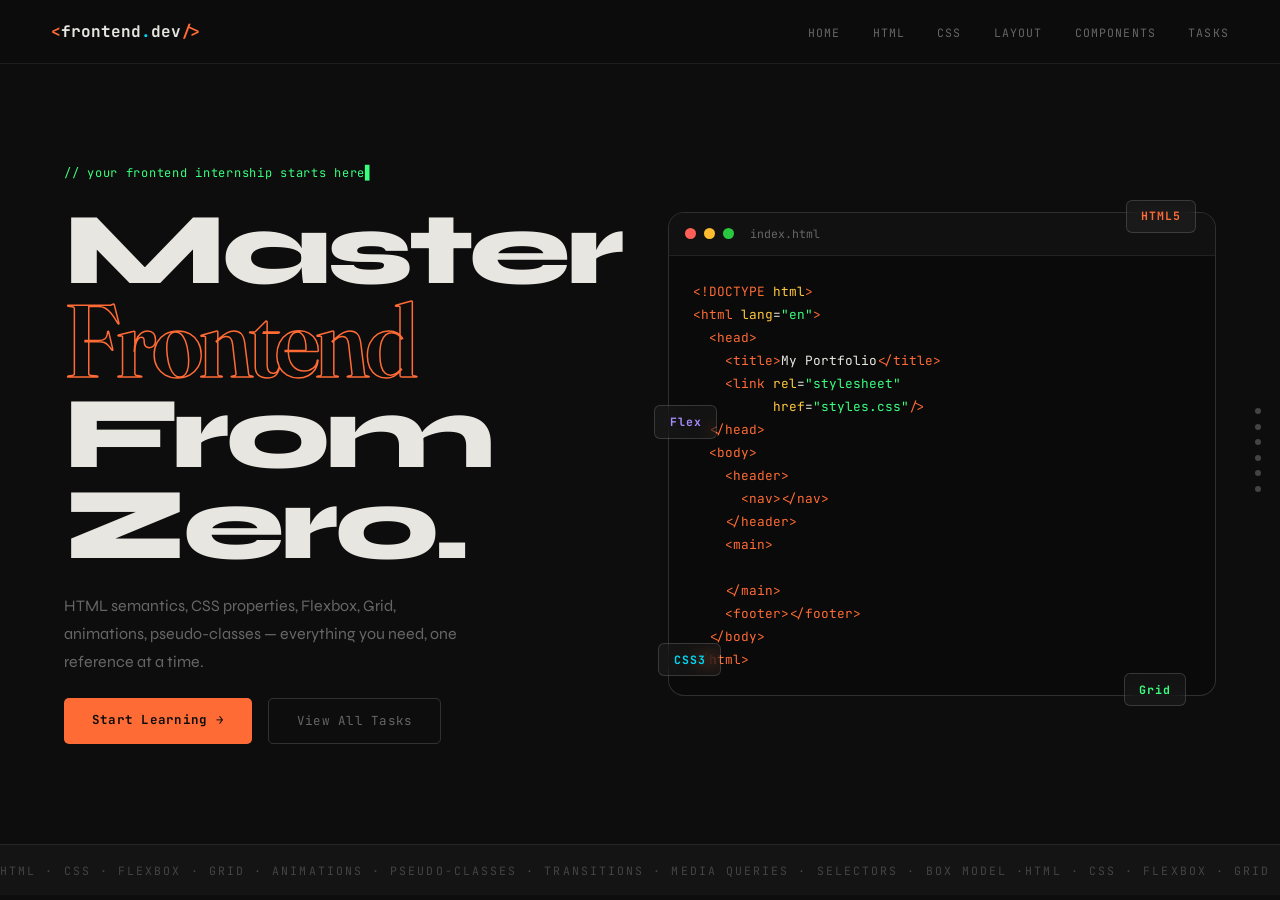
<file: task - 10/index.html>
<!DOCTYPE html>
<html lang="en">
<head>
  <meta charset="UTF-8"/>
  <meta name="viewport" content="width=device-width, initial-scale=1.0"/>
  <title>FRONTEND.DEV — Learn HTML, CSS & Layout</title>
  <link rel="stylesheet" href="styles.css"/>
  <link href="https://fonts.googleapis.com/css2?family=JetBrains+Mono:ital,wght@0,300;0,400;0,700;1,400&family=Syne:wght@400;600;700;800&family=Fraunces:ital,wght@0,300;1,600&display=swap" rel="stylesheet"/>
</head>
<body>

  <!-- CSS-only nav toggle -->
  <input type="checkbox" id="nav-toggle" class="nav-toggle"/>

  <!-- NAVBAR -->
  <nav class="navbar" role="navigation" aria-label="Primary navigation">
    <a href="#home" class="logo" aria-label="Frontend.dev home">
      <span class="logo-bracket">&lt;</span>frontend<span class="logo-dot">.</span>dev<span class="logo-bracket">/&gt;</span>
    </a>

    <label for="nav-toggle" class="hamburger" aria-label="Toggle menu" tabindex="0">
      <span></span><span></span><span></span>
    </label>

    <ul class="nav-links">
      <li><a href="#home"       class="nav-link">Home</a></li>
      <li><a href="#html"       class="nav-link">HTML</a></li>
      <li><a href="#css"        class="nav-link">CSS</a></li>
      <li><a href="#layout"     class="nav-link">Layout</a></li>
      <li><a href="#components" class="nav-link">Components</a></li>
      <li><a href="#tasks"      class="nav-link">Tasks</a></li>
    </ul>
  </nav>

  <!-- PAGES -->
  <main class="pages-wrapper">

    <!-- ░░ HOME ░░ -->
    <section id="home" class="page page--home">
      <div class="home-grid">
        <div class="home-text">
          <div class="terminal-tag">// your frontend internship starts here</div>
          <h1 class="home-title">Master<br/><em>Frontend</em><br/>From Zero.</h1>
          <p class="home-sub">HTML semantics, CSS properties, Flexbox, Grid, animations, pseudo-classes — everything you need, one reference at a time.</p>
          <div class="home-cta-row">
            <a href="#html" class="btn btn--primary">Start Learning →</a>
            <a href="#tasks" class="btn btn--ghost">View All Tasks</a>
          </div>
        </div>

        <div class="home-visual">
          <div class="code-window">
            <div class="code-bar">
              <span class="dot-r"></span><span class="dot-y"></span><span class="dot-g"></span>
              <span class="code-filename">index.html</span>
            </div>
            <pre class="code-block"><code><span class="c-tag">&lt;!DOCTYPE</span> <span class="c-attr">html</span><span class="c-tag">&gt;</span>
<span class="c-tag">&lt;html</span> <span class="c-attr">lang</span>=<span class="c-val">"en"</span><span class="c-tag">&gt;</span>
  <span class="c-tag">&lt;head&gt;</span>
    <span class="c-tag">&lt;title&gt;</span><span class="c-text">My Portfolio</span><span class="c-tag">&lt;/title&gt;</span>
    <span class="c-tag">&lt;link</span> <span class="c-attr">rel</span>=<span class="c-val">"stylesheet"</span>
          <span class="c-attr">href</span>=<span class="c-val">"styles.css"</span><span class="c-tag">/&gt;</span>
  <span class="c-tag">&lt;/head&gt;</span>
  <span class="c-tag">&lt;body&gt;</span>
    <span class="c-tag">&lt;header&gt;</span>
      <span class="c-tag">&lt;nav&gt;</span><span class="c-comment"><!-- navigation --></span><span class="c-tag">&lt;/nav&gt;</span>
    <span class="c-tag">&lt;/header&gt;</span>
    <span class="c-tag">&lt;main&gt;</span>
      <span class="c-comment"><!-- your content --></span>
    <span class="c-tag">&lt;/main&gt;</span>
    <span class="c-tag">&lt;footer&gt;</span><span class="c-tag">&lt;/footer&gt;</span>
  <span class="c-tag">&lt;/body&gt;</span>
<span class="c-tag">&lt;/html&gt;</span></code></pre>
          </div>
          <div class="badge-float badge--a">HTML5</div>
          <div class="badge-float badge--b">CSS3</div>
          <div class="badge-float badge--c">Grid</div>
          <div class="badge-float badge--d">Flex</div>
        </div>
      </div>

      <div class="track-strip">
        <div class="track-inner">
          <span>HTML · CSS · Flexbox · Grid · Animations · Pseudo-classes · Transitions · Media Queries · Selectors · Box Model · </span>
          <span>HTML · CSS · Flexbox · Grid · Animations · Pseudo-classes · Transitions · Media Queries · Selectors · Box Model · </span>
        </div>
      </div>
    </section>

    <!-- ░░ HTML ░░ -->
    <section id="html" class="page page--html">
      <div class="learn-layout">
        <aside class="learn-sidebar">
          <span class="section-tag">// 01 · HTML</span>
          <h2 class="section-title">Semantic<br/>HTML.</h2>
          <p class="sidebar-sub">Structure your content with meaning. Search engines and screen readers both thank you.</p>
          <div class="progress-ring" aria-label="HTML mastery level">
            <svg viewBox="0 0 80 80"><circle class="ring-bg" cx="40" cy="40" r="32"/><circle class="ring-fill ring-html" cx="40" cy="40" r="32"/></svg>
            <span class="ring-label">HTML</span>
          </div>
        </aside>

        <div class="learn-content">
          <div class="concept-grid">

            <div class="concept-card">
              <span class="concept-tag">Structure</span>
              <h3 class="concept-name">Semantic Elements</h3>
              <div class="code-snippet">
<pre><code><span class="c-tag">&lt;header&gt;</span>  <span class="c-comment"><!-- site header --></span>
<span class="c-tag">&lt;nav&gt;</span>     <span class="c-comment"><!-- navigation --></span>
<span class="c-tag">&lt;main&gt;</span>    <span class="c-comment"><!-- primary content --></span>
<span class="c-tag">&lt;article&gt;</span> <span class="c-comment"><!-- standalone piece --></span>
<span class="c-tag">&lt;section&gt;</span> <span class="c-comment"><!-- thematic group --></span>
<span class="c-tag">&lt;aside&gt;</span>   <span class="c-comment"><!-- sidebar content --></span>
<span class="c-tag">&lt;footer&gt;</span>  <span class="c-comment"><!-- site footer --></span></code></pre>
              </div>
              <p class="concept-desc">Semantic tags tell the browser <em>what</em> your content is, not just how it looks. Always prefer them over generic <code>&lt;div&gt;</code>s.</p>
            </div>

            <div class="concept-card">
              <span class="concept-tag">Forms</span>
              <h3 class="concept-name">Input Elements</h3>
              <div class="code-snippet">
<pre><code><span class="c-tag">&lt;form</span> <span class="c-attr">action</span>=<span class="c-val">"/submit"</span><span class="c-tag">&gt;</span>
  <span class="c-tag">&lt;label</span> <span class="c-attr">for</span>=<span class="c-val">"name"</span><span class="c-tag">&gt;</span>Name<span class="c-tag">&lt;/label&gt;</span>
  <span class="c-tag">&lt;input</span> <span class="c-attr">type</span>=<span class="c-val">"text"</span>
         <span class="c-attr">id</span>=<span class="c-val">"name"</span>
         <span class="c-attr">required</span><span class="c-tag">/&gt;</span>
  <span class="c-tag">&lt;button</span> <span class="c-attr">type</span>=<span class="c-val">"submit"</span><span class="c-tag">&gt;</span>
    Submit
  <span class="c-tag">&lt;/button&gt;</span>
<span class="c-tag">&lt;/form&gt;</span></code></pre>
              </div>
              <p class="concept-desc">Always pair <code>&lt;label&gt;</code> with its input using matching <code>for</code> / <code>id</code> for full accessibility.</p>
            </div>

            <div class="concept-card concept-card--wide">
              <span class="concept-tag">Meta & Head</span>
              <h3 class="concept-name">Document Head</h3>
              <div class="code-snippet">
<pre><code><span class="c-tag">&lt;head&gt;</span>
  <span class="c-tag">&lt;meta</span> <span class="c-attr">charset</span>=<span class="c-val">"UTF-8"</span><span class="c-tag">/&gt;</span>
  <span class="c-tag">&lt;meta</span> <span class="c-attr">name</span>=<span class="c-val">"viewport"</span> <span class="c-attr">content</span>=<span class="c-val">"width=device-width, initial-scale=1.0"</span><span class="c-tag">/&gt;</span>
  <span class="c-tag">&lt;meta</span> <span class="c-attr">name</span>=<span class="c-val">"description"</span> <span class="c-attr">content</span>=<span class="c-val">"Page description for SEO"</span><span class="c-tag">/&gt;</span>
  <span class="c-tag">&lt;title&gt;</span><span class="c-text">Page Title</span><span class="c-tag">&lt;/title&gt;</span>
  <span class="c-tag">&lt;link</span> <span class="c-attr">rel</span>=<span class="c-val">"stylesheet"</span> <span class="c-attr">href</span>=<span class="c-val">"styles.css"</span><span class="c-tag">/&gt;</span>
<span class="c-tag">&lt;/head&gt;</span></code></pre>
              </div>
              <p class="concept-desc">The viewport meta tag is the single most important line for responsive design. Never skip it.</p>
            </div>

            <div class="concept-card">
              <span class="concept-tag">Media</span>
              <h3 class="concept-name">Images & Links</h3>
              <div class="code-snippet">
<pre><code><span class="c-tag">&lt;img</span>
  <span class="c-attr">src</span>=<span class="c-val">"photo.jpg"</span>
  <span class="c-attr">alt</span>=<span class="c-val">"Descriptive text"</span>
  <span class="c-attr">loading</span>=<span class="c-val">"lazy"</span>
  <span class="c-attr">width</span>=<span class="c-val">"800"</span>
  <span class="c-attr">height</span>=<span class="c-val">"600"</span>
<span class="c-tag">/&gt;</span>

<span class="c-tag">&lt;a</span> <span class="c-attr">href</span>=<span class="c-val">"https://..."</span>
   <span class="c-attr">target</span>=<span class="c-val">"_blank"</span>
   <span class="c-attr">rel</span>=<span class="c-val">"noopener"</span><span class="c-tag">&gt;</span>
  Link text
<span class="c-tag">&lt;/a&gt;</span></code></pre>
              </div>
              <p class="concept-desc"><code>alt</code> text is mandatory. <code>loading="lazy"</code> defers off-screen images for performance.</p>
            </div>

            <div class="concept-card">
              <span class="concept-tag">Lists</span>
              <h3 class="concept-name">List Types</h3>
              <div class="code-snippet">
<pre><code><span class="c-comment">/* Unordered */</span>
<span class="c-tag">&lt;ul&gt;</span>
  <span class="c-tag">&lt;li&gt;</span>Item one<span class="c-tag">&lt;/li&gt;</span>
  <span class="c-tag">&lt;li&gt;</span>Item two<span class="c-tag">&lt;/li&gt;</span>
<span class="c-tag">&lt;/ul&gt;</span>

<span class="c-comment">/* Ordered */</span>
<span class="c-tag">&lt;ol</span> <span class="c-attr">type</span>=<span class="c-val">"A"</span><span class="c-tag">&gt;</span>
  <span class="c-tag">&lt;li&gt;</span>First<span class="c-tag">&lt;/li&gt;</span>
  <span class="c-tag">&lt;li&gt;</span>Second<span class="c-tag">&lt;/li&gt;</span>
<span class="c-tag">&lt;/ol&gt;</span></code></pre>
              </div>
              <p class="concept-desc">Use <code>&lt;ul&gt;</code> for unordered nav items, <code>&lt;ol&gt;</code> for steps or rankings.</p>
            </div>

          </div>
        </div>
      </div>
    </section>

    <!-- ░░ CSS ░░ -->
    <section id="css" class="page page--css">
      <div class="learn-layout">
        <aside class="learn-sidebar">
          <span class="section-tag">// 02 · CSS</span>
          <h2 class="section-title">Styling &amp;<br/>Selectors.</h2>
          <p class="sidebar-sub">Box model, cascade, specificity, custom properties — the rules that govern every pixel.</p>
          <div class="progress-ring">
            <svg viewBox="0 0 80 80"><circle class="ring-bg" cx="40" cy="40" r="32"/><circle class="ring-fill ring-css" cx="40" cy="40" r="32"/></svg>
            <span class="ring-label">CSS</span>
          </div>
        </aside>

        <div class="learn-content">
          <div class="concept-grid">

            <div class="concept-card">
              <span class="concept-tag">Foundation</span>
              <h3 class="concept-name">Box Model</h3>
              <div class="box-model-visual">
                <div class="bm-margin">margin
                  <div class="bm-border">border
                    <div class="bm-padding">padding
                      <div class="bm-content">content</div>
                    </div>
                  </div>
                </div>
              </div>
              <div class="code-snippet">
<pre><code><span class="c-prop">box-sizing</span>: <span class="c-val">border-box</span>;
<span class="c-prop">width</span>: <span class="c-val">300px</span>;
<span class="c-prop">padding</span>: <span class="c-val">1rem</span>;
<span class="c-prop">border</span>: <span class="c-val">2px solid #333</span>;
<span class="c-prop">margin</span>: <span class="c-val">0 auto</span>;</code></pre>
              </div>
            </div>

            <div class="concept-card">
              <span class="concept-tag">Variables</span>
              <h3 class="concept-name">Custom Properties</h3>
              <div class="code-snippet">
<pre><code><span class="c-selector">:root</span> {
  <span class="c-prop">--color-primary</span>: <span class="c-val">#ff6b35</span>;
  <span class="c-prop">--font-size-lg</span>: <span class="c-val">1.25rem</span>;
  <span class="c-prop">--spacing-md</span>: <span class="c-val">1.5rem</span>;
  <span class="c-prop">--radius</span>: <span class="c-val">8px</span>;
}

<span class="c-selector">.button</span> {
  <span class="c-prop">background</span>: <span class="c-val">var(--color-primary)</span>;
  <span class="c-prop">padding</span>: <span class="c-val">var(--spacing-md)</span>;
  <span class="c-prop">border-radius</span>: <span class="c-val">var(--radius)</span>;
}</code></pre>
              </div>
              <p class="concept-desc">Define once in <code>:root</code>, reuse everywhere. Changing a theme is one line.</p>
            </div>

            <div class="concept-card">
              <span class="concept-tag">Pseudo-classes</span>
              <h3 class="concept-name">State Selectors</h3>
              <div class="code-snippet">
<pre><code><span class="c-selector">a:hover</span>     { <span class="c-prop">color</span>: <span class="c-val">red</span>; }
<span class="c-selector">a:focus</span>     { <span class="c-prop">outline</span>: <span class="c-val">2px solid blue</span>; }
<span class="c-selector">a:visited</span>   { <span class="c-prop">color</span>: <span class="c-val">purple</span>; }
<span class="c-selector">input:checked</span>{ <span class="c-prop">accent-color</span>: <span class="c-val">lime</span>; }
<span class="c-selector">p:first-child</span>{ <span class="c-prop">font-weight</span>: <span class="c-val">bold</span>; }
<span class="c-selector">li:nth-child(2n)</span> {
  <span class="c-prop">background</span>: <span class="c-val">#f5f5f5</span>;
}
<span class="c-selector">section:target</span> {
  <span class="c-prop">opacity</span>: <span class="c-val">1</span>;
}</code></pre>
              </div>
            </div>

            <div class="concept-card">
              <span class="concept-tag">Transitions</span>
              <h3 class="concept-name">Smooth Changes</h3>
              <div class="code-snippet">
<pre><code><span class="c-selector">.card</span> {
  <span class="c-prop">transition</span>:
    <span class="c-val">transform 0.3s ease</span>,
    <span class="c-val">box-shadow 0.3s ease</span>,
    <span class="c-val">opacity 0.2s linear</span>;
}

<span class="c-selector">.card:hover</span> {
  <span class="c-prop">transform</span>: <span class="c-val">translateY(-8px)</span>;
  <span class="c-prop">box-shadow</span>: <span class="c-val">0 20px 40px
    rgba(0,0,0,0.15)</span>;
}</code></pre>
              </div>
              <p class="concept-desc">Always transition only <code>transform</code> and <code>opacity</code> — they're GPU accelerated.</p>
            </div>

            <div class="concept-card concept-card--wide">
              <span class="concept-tag">Animations</span>
              <h3 class="concept-name">@keyframes</h3>
              <div class="code-snippet">
<pre><code><span class="c-selector">@keyframes</span> <span class="c-val">fadeSlideUp</span> {
  <span class="c-selector">from</span> {
    <span class="c-prop">opacity</span>: <span class="c-val">0</span>;
    <span class="c-prop">transform</span>: <span class="c-val">translateY(30px)</span>;
  }
  <span class="c-selector">to</span> {
    <span class="c-prop">opacity</span>: <span class="c-val">1</span>;
    <span class="c-prop">transform</span>: <span class="c-val">translateY(0)</span>;
  }
}

<span class="c-selector">.hero-text</span> {
  <span class="c-prop">animation</span>: <span class="c-val">fadeSlideUp 0.8s ease 0.2s both</span>;
}   <span class="c-comment">/* name | duration | easing | delay | fill-mode */</span></code></pre>
              </div>
              <p class="concept-desc"><code>both</code> as fill-mode applies the <code>from</code> state before playback and the <code>to</code> state after — prevents flicker.</p>
            </div>

          </div>
        </div>
      </div>
    </section>

    <!-- ░░ LAYOUT ░░ -->
    <section id="layout" class="page page--layout">
      <div class="learn-layout">
        <aside class="learn-sidebar">
          <span class="section-tag">// 03 · Layout</span>
          <h2 class="section-title">Flexbox<br/>&amp; Grid.</h2>
          <p class="sidebar-sub">Two layout systems. Grid for the macro, Flex for the micro. Learn both cold.</p>
          <div class="progress-ring">
            <svg viewBox="0 0 80 80"><circle class="ring-bg" cx="40" cy="40" r="32"/><circle class="ring-fill ring-layout" cx="40" cy="40" r="32"/></svg>
            <span class="ring-label">Layout</span>
          </div>
        </aside>

        <div class="learn-content">
          <div class="concept-grid">

            <div class="concept-card concept-card--wide">
              <span class="concept-tag">Flexbox</span>
              <h3 class="concept-name">Flex Container</h3>
              <div class="flex-demo-visual">
                <div class="fd-container">
                  <div class="fd-item">1</div>
                  <div class="fd-item fd-item--grow">2 (grow)</div>
                  <div class="fd-item">3</div>
                </div>
              </div>
              <div class="code-snippet">
<pre><code><span class="c-selector">.container</span> {
  <span class="c-prop">display</span>: <span class="c-val">flex</span>;
  <span class="c-prop">flex-direction</span>: <span class="c-val">row</span>;      <span class="c-comment">/* row | column */</span>
  <span class="c-prop">justify-content</span>: <span class="c-val">space-between</span>; <span class="c-comment">/* main axis */</span>
  <span class="c-prop">align-items</span>: <span class="c-val">center</span>;     <span class="c-comment">/* cross axis */</span>
  <span class="c-prop">flex-wrap</span>: <span class="c-val">wrap</span>;
  <span class="c-prop">gap</span>: <span class="c-val">1rem</span>;
}
<span class="c-selector">.item</span> {
  <span class="c-prop">flex</span>: <span class="c-val">1 1 200px</span>; <span class="c-comment">/* grow shrink basis */</span>
}</code></pre>
              </div>
            </div>

            <div class="concept-card concept-card--wide">
              <span class="concept-tag">CSS Grid</span>
              <h3 class="concept-name">Grid Container</h3>
              <div class="grid-demo-visual">
                <div class="gd-container">
                  <div class="gd-item gd-item--span">Header</div>
                  <div class="gd-item">Sidebar</div>
                  <div class="gd-item gd-item--main">Main</div>
                  <div class="gd-item gd-item--footer">Footer</div>
                </div>
              </div>
              <div class="code-snippet">
<pre><code><span class="c-selector">.grid</span> {
  <span class="c-prop">display</span>: <span class="c-val">grid</span>;
  <span class="c-prop">grid-template-columns</span>: <span class="c-val">200px 1fr</span>;
  <span class="c-prop">grid-template-rows</span>: <span class="c-val">auto 1fr auto</span>;
  <span class="c-prop">gap</span>: <span class="c-val">1rem</span>;
}
<span class="c-selector">.header</span> { <span class="c-prop">grid-column</span>: <span class="c-val">1 / -1</span>; }
<span class="c-selector">.footer</span> { <span class="c-prop">grid-column</span>: <span class="c-val">1 / -1</span>; }

<span class="c-comment">/* Responsive shorthand */</span>
<span class="c-prop">grid-template-columns</span>:
  <span class="c-val">repeat(auto-fit, minmax(280px, 1fr))</span>;</code></pre>
              </div>
            </div>

            <div class="concept-card">
              <span class="concept-tag">Responsive</span>
              <h3 class="concept-name">Media Queries</h3>
              <div class="code-snippet">
<pre><code><span class="c-comment">/* Mobile first approach */</span>
<span class="c-selector">.grid</span> {
  <span class="c-prop">grid-template-columns</span>: <span class="c-val">1fr</span>;
}

<span class="c-selector">@media (min-width: 768px)</span> {
  <span class="c-selector">.grid</span> {
    <span class="c-prop">grid-template-columns</span>:
      <span class="c-val">repeat(2, 1fr)</span>;
  }
}

<span class="c-selector">@media (min-width: 1024px)</span> {
  <span class="c-selector">.grid</span> {
    <span class="c-prop">grid-template-columns</span>:
      <span class="c-val">repeat(3, 1fr)</span>;
  }
}</code></pre>
              </div>
            </div>

            <div class="concept-card">
              <span class="concept-tag">Modern CSS</span>
              <h3 class="concept-name">clamp() & fluid type</h3>
              <div class="code-snippet">
<pre><code><span class="c-comment">/* clamp(min, preferred, max) */</span>
<span class="c-selector">h1</span> {
  <span class="c-prop">font-size</span>: <span class="c-val">clamp(2rem, 5vw, 5rem)</span>;
}
<span class="c-selector">.container</span> {
  <span class="c-prop">padding</span>:
    <span class="c-val">clamp(1rem, 3vw, 3rem)</span>;
  <span class="c-prop">max-width</span>: <span class="c-val">min(90%, 1200px)</span>;
  <span class="c-prop">margin</span>: <span class="c-val">0 auto</span>;
}
<span class="c-comment">/* No media query needed! */</span></code></pre>
              </div>
              <p class="concept-desc"><code>clamp()</code> replaces dozens of media query breakpoints with fluid scaling.</p>
            </div>

          </div>
        </div>
      </div>
    </section>

    <!-- ░░ COMPONENTS ░░ -->
    <section id="components" class="page page--components">
      <div class="learn-layout">
        <aside class="learn-sidebar">
          <span class="section-tag">// 04 · Components</span>
          <h2 class="section-title">CSS<br/>Patterns.</h2>
          <p class="sidebar-sub">Cards, modals, dropdowns, accordions — reusable patterns built purely in CSS.</p>
          <div class="progress-ring">
            <svg viewBox="0 0 80 80"><circle class="ring-bg" cx="40" cy="40" r="32"/><circle class="ring-fill ring-comp" cx="40" cy="40" r="32"/></svg>
            <span class="ring-label">Components</span>
          </div>
        </aside>

        <div class="learn-content">
          <div class="concept-grid">

            <div class="concept-card">
              <span class="concept-tag">Pattern</span>
              <h3 class="concept-name">Card with Hover</h3>
              <div class="demo-card">
                <div class="demo-card-img"></div>
                <div class="demo-card-body">
                  <strong>Card Title</strong>
                  <p>Hover me to see the effect.</p>
                </div>
              </div>
              <div class="code-snippet">
<pre><code><span class="c-selector">.card</span> {
  <span class="c-prop">border-radius</span>: <span class="c-val">12px</span>;
  <span class="c-prop">overflow</span>: <span class="c-val">hidden</span>;
  <span class="c-prop">box-shadow</span>: <span class="c-val">0 4px 20px
    rgba(0,0,0,0.08)</span>;
  <span class="c-prop">transition</span>: <span class="c-val">transform .3s,
    box-shadow .3s</span>;
}
<span class="c-selector">.card:hover</span> {
  <span class="c-prop">transform</span>: <span class="c-val">translateY(-6px)</span>;
  <span class="c-prop">box-shadow</span>: <span class="c-val">0 16px 40px
    rgba(0,0,0,0.15)</span>;
}</code></pre>
              </div>
            </div>

            <div class="concept-card">
              <span class="concept-tag">Pattern</span>
              <h3 class="concept-name">:target Modal</h3>
              <div class="code-snippet">
<pre><code><span class="c-comment">/* HTML */</span>
<span class="c-tag">&lt;a</span> <span class="c-attr">href</span>=<span class="c-val">"#modal"</span><span class="c-tag">&gt;</span>Open<span class="c-tag">&lt;/a&gt;</span>
<span class="c-tag">&lt;div</span> <span class="c-attr">id</span>=<span class="c-val">"modal"</span> <span class="c-attr">class</span>=<span class="c-val">"modal"</span><span class="c-tag">&gt;</span>
  <span class="c-tag">&lt;a</span> <span class="c-attr">href</span>=<span class="c-val">"#"</span> <span class="c-attr">class</span>=<span class="c-val">"close"</span><span class="c-tag">&gt;</span>✕<span class="c-tag">&lt;/a&gt;</span>
<span class="c-tag">&lt;/div&gt;</span>

<span class="c-comment">/* CSS */</span>
<span class="c-selector">.modal</span> {
  <span class="c-prop">opacity</span>: <span class="c-val">0</span>;
  <span class="c-prop">pointer-events</span>: <span class="c-val">none</span>;
  <span class="c-prop">transition</span>: <span class="c-val">opacity .3s</span>;
}
<span class="c-selector">.modal:target</span> {
  <span class="c-prop">opacity</span>: <span class="c-val">1</span>;
  <span class="c-prop">pointer-events</span>: <span class="c-val">all</span>;
}</code></pre>
              </div>
              <p class="concept-desc">Zero JavaScript. Pure CSS modal using URL hash and <code>:target</code>.</p>
            </div>

            <div class="concept-card">
              <span class="concept-tag">Pattern</span>
              <h3 class="concept-name">Checkbox Accordion</h3>
              <div class="mini-accordion">
                <div class="acc-item">
                  <input type="checkbox" id="acc1" class="acc-toggle"/>
                  <label for="acc1" class="acc-label">What is the box model? <span>+</span></label>
                  <div class="acc-body">Content + Padding + Border + Margin. Always use <code>box-sizing: border-box</code>.</div>
                </div>
                <div class="acc-item">
                  <input type="checkbox" id="acc2" class="acc-toggle"/>
                  <label for="acc2" class="acc-label">Flex vs Grid? <span>+</span></label>
                  <div class="acc-body">Grid = 2D layout. Flex = 1D (row or column). Use both together.</div>
                </div>
              </div>
            </div>

            <div class="concept-card concept-card--wide">
              <span class="concept-tag">Pattern</span>
              <h3 class="concept-name">Dropdown Menu</h3>
              <div class="code-snippet">
<pre><code><span class="c-selector">.dropdown</span> { <span class="c-prop">position</span>: <span class="c-val">relative</span>; }

<span class="c-selector">.dropdown-menu</span> {
  <span class="c-prop">position</span>: <span class="c-val">absolute</span>;
  <span class="c-prop">top</span>: <span class="c-val">100%</span>;
  <span class="c-prop">opacity</span>: <span class="c-val">0</span>;
  <span class="c-prop">visibility</span>: <span class="c-val">hidden</span>;
  <span class="c-prop">transform</span>: <span class="c-val">translateY(-8px)</span>;
  <span class="c-prop">transition</span>: <span class="c-val">opacity .25s, transform .25s,
    visibility .25s</span>;
}

<span class="c-selector">.dropdown:hover .dropdown-menu</span>,
<span class="c-selector">.dropdown:focus-within .dropdown-menu</span> {
  <span class="c-prop">opacity</span>: <span class="c-val">1</span>;
  <span class="c-prop">visibility</span>: <span class="c-val">visible</span>;
  <span class="c-prop">transform</span>: <span class="c-val">translateY(0)</span>;
}</code></pre>
              </div>
              <p class="concept-desc"><code>:focus-within</code> makes keyboard navigation work — the dropdown stays open when focus is inside it.</p>
            </div>

          </div>
        </div>
      </div>
    </section>

    <!-- ░░ TASKS ░░ -->
    <section id="tasks" class="page page--tasks">
      <div class="tasks-header">
        <span class="section-tag">// 05 · Assignment</span>
        <h2 class="section-title">Your 10<br/>Tasks.</h2>
        <p class="tasks-sub">The full internship frontend assignment — each task mapped to the concepts you just learned.</p>
      </div>

      <div class="tasks-grid">
        <div class="task-card">
          <span class="task-num">01</span>
          <div class="task-body">
            <h3 class="task-name">Static Webpage Layout</h3>
            <p class="task-desc">Semantic HTML, typography, spacing, simple media query responsive design.</p>
            <div class="task-tags">
              <span class="ttag">HTML</span><span class="ttag">CSS</span><span class="ttag">Media Queries</span>
            </div>
          </div>
          <span class="task-diff diff--easy">Beginner</span>
        </div>

        <div class="task-card">
          <span class="task-num">02</span>
          <div class="task-body">
            <h3 class="task-name">CSS Card Component</h3>
            <p class="task-desc">Card with image, title, description — hover effects with smooth transitions.</p>
            <div class="task-tags">
              <span class="ttag">CSS</span><span class="ttag">Transitions</span><span class="ttag">:hover</span>
            </div>
          </div>
          <span class="task-diff diff--easy">Beginner</span>
        </div>

        <div class="task-card">
          <span class="task-num">03</span>
          <div class="task-body">
            <h3 class="task-name">Responsive Grid Layout</h3>
            <p class="task-desc">3-column desktop grid collapsing to 1 column on mobile via media queries.</p>
            <div class="task-tags">
              <span class="ttag">CSS Grid</span><span class="ttag">Responsive</span>
            </div>
          </div>
          <span class="task-diff diff--easy">Beginner</span>
        </div>

        <div class="task-card">
          <span class="task-num">04</span>
          <div class="task-body">
            <h3 class="task-name">Pure CSS Dropdown Menu</h3>
            <p class="task-desc">Nav bar with hover-triggered submenu using nested <code>&lt;ul&gt;</code> and transitions.</p>
            <div class="task-tags">
              <span class="ttag">:hover</span><span class="ttag">Flexbox</span><span class="ttag">Transitions</span>
            </div>
          </div>
          <span class="task-diff diff--mid">Intermediate</span>
        </div>

        <div class="task-card">
          <span class="task-num">05</span>
          <div class="task-body">
            <h3 class="task-name">Modal Popup — No JS</h3>
            <p class="task-desc">Centered modal with overlay using <code>:target</code> or checkbox hack.</p>
            <div class="task-tags">
              <span class="ttag">:target</span><span class="ttag">:checked</span><span class="ttag">Overlay</span>
            </div>
          </div>
          <span class="task-diff diff--mid">Intermediate</span>
        </div>

        <div class="task-card">
          <span class="task-num">06</span>
          <div class="task-body">
            <h3 class="task-name">Tabbed Content Interface</h3>
            <p class="task-desc">Radio buttons + labels as tabs, <code>:checked</code> sibling combinator reveals content.</p>
            <div class="task-tags">
              <span class="ttag">:checked</span><span class="ttag">Radio</span><span class="ttag">Sibling ~</span>
            </div>
          </div>
          <span class="task-diff diff--mid">Intermediate</span>
        </div>

        <div class="task-card">
          <span class="task-num">07</span>
          <div class="task-body">
            <h3 class="task-name">Pure CSS Carousel</h3>
            <p class="task-desc">Auto-sliding carousel via <code>@keyframes</code>, manual via <code>:checked</code> radio buttons.</p>
            <div class="task-tags">
              <span class="ttag">@keyframes</span><span class="ttag">:checked</span><span class="ttag">:target</span>
            </div>
          </div>
          <span class="task-diff diff--hard">Advanced</span>
        </div>

        <div class="task-card">
          <span class="task-num">08</span>
          <div class="task-body">
            <h3 class="task-name">CSS Accordion</h3>
            <p class="task-desc">Expand/collapse content sections using checkbox hack + max-height transition.</p>
            <div class="task-tags">
              <span class="ttag">:checked</span><span class="ttag">max-height</span><span class="ttag">Transitions</span>
            </div>
          </div>
          <span class="task-diff diff--mid">Intermediate</span>
        </div>

        <div class="task-card">
          <span class="task-num">09</span>
          <div class="task-body">
            <h3 class="task-name">Complex Grid + Flex Layout</h3>
            <p class="task-desc">Grid macro layout + Flexbox micro, overlapping z-index elements, sticky header.</p>
            <div class="task-tags">
              <span class="ttag">Grid</span><span class="ttag">Flexbox</span><span class="ttag">position sticky</span>
            </div>
          </div>
          <span class="task-diff diff--hard">Advanced</span>
        </div>

        <div class="task-card task-card--featured">
          <span class="task-num">10</span>
          <div class="task-body">
            <h3 class="task-name">Multi-Page Simulator — No JS</h3>
            <p class="task-desc">Full multi-section website, page transitions, accessible nav, fully responsive. <em>You're looking at it.</em></p>
            <div class="task-tags">
              <span class="ttag">:target</span><span class="ttag">Grid</span><span class="ttag">Flex</span><span class="ttag">@keyframes</span><span class="ttag">Responsive</span>
            </div>
          </div>
          <span class="task-diff diff--done">✓ Done</span>
        </div>
      </div>

      <footer class="site-footer">
        <span class="footer-brand"><span class="logo-bracket">&lt;</span>frontend<span class="logo-dot">.</span>dev<span class="logo-bracket">/&gt;</span></span>
        <span>Built with HTML &amp; CSS only. Zero JavaScript.</span>
        <span>© 2025 · Internship Assignment</span>
      </footer>
    </section>

  </main>

  <!-- Side page dots -->
  <nav class="page-dots" aria-label="Page navigation">
    <a href="#home"       class="dot" aria-label="Home"></a>
    <a href="#html"       class="dot" aria-label="HTML"></a>
    <a href="#css"        class="dot" aria-label="CSS"></a>
    <a href="#layout"     class="dot" aria-label="Layout"></a>
    <a href="#components" class="dot" aria-label="Components"></a>
    <a href="#tasks"      class="dot" aria-label="Tasks"></a>
  </nav>

</body>
</html>
</file>
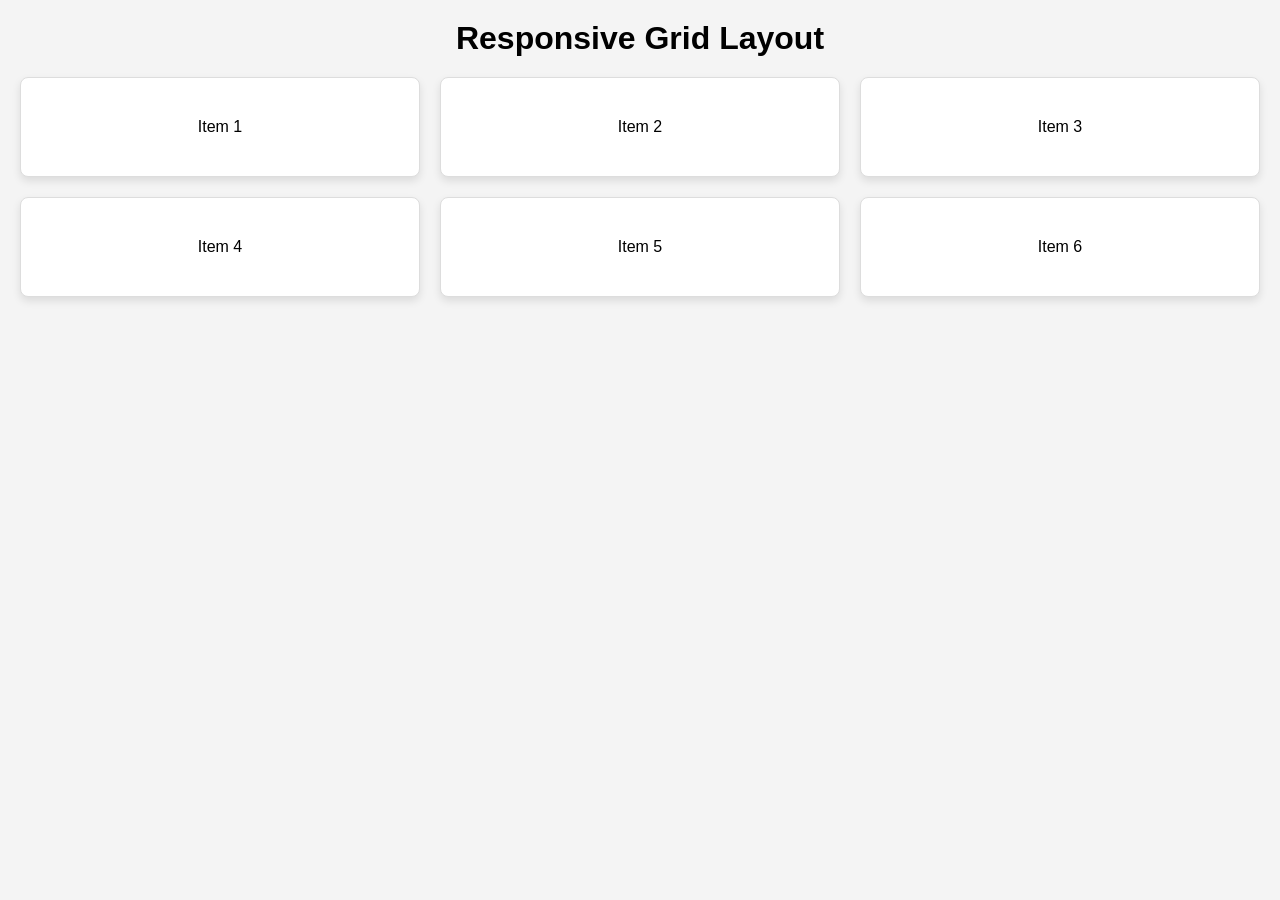
<file: task - 3/index.html>
<!DOCTYPE html>
<html lang="en">
<head>
    <meta charset="UTF-8">
    <meta name="viewport" content="width=device-width, initial-scale=1.0">
    <title>Task 3 - Grid Layout</title>
    <link rel="stylesheet" href="styles.css">
</head>
<body>

    <h1>Responsive Grid Layout</h1>

    <div class="grid-container">
        <div class="grid-item">Item 1</div>
        <div class="grid-item">Item 2</div>
        <div class="grid-item">Item 3</div>
        <div class="grid-item">Item 4</div>
        <div class="grid-item">Item 5</div>
        <div class="grid-item">Item 6</div>
    </div>

</body>
</html>
</file>
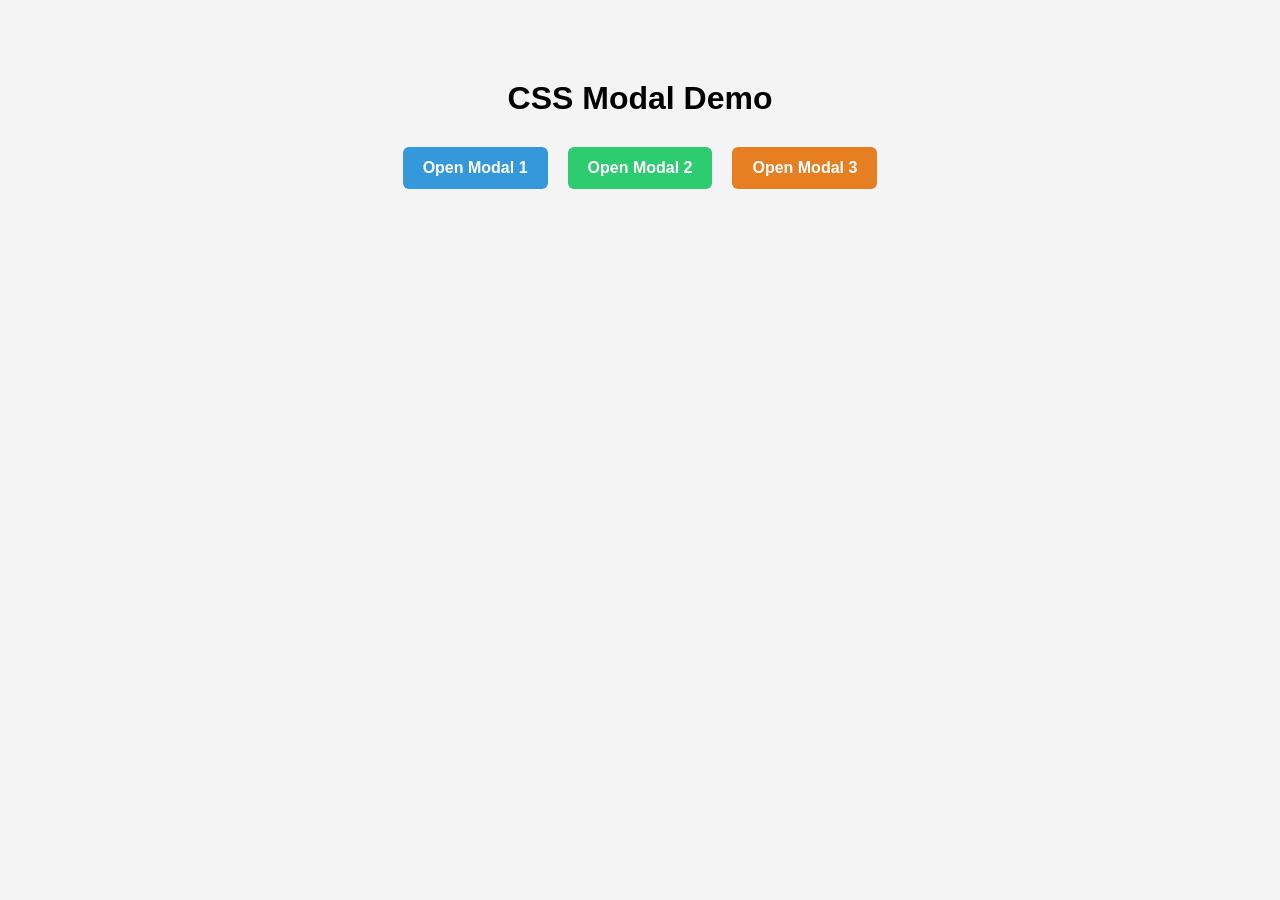
<file: task - 5/index.html>
<!DOCTYPE html>
<html lang="en">
<head>
    <meta charset="UTF-8">
    <meta name="viewport" content="width=device-width, initial-scale=1.0">
    <title>Task 5 - Multiple Modals</title>
    <link rel="stylesheet" href="styles.css">
</head>
<body>

    <h1>CSS Modal Demo</h1>

    <div class="button-group">
        <a href="#modal1" class="open-btn">Open Modal 1</a>
        <a href="#modal2" class="open-btn">Open Modal 2</a>
        <a href="#modal3" class="open-btn">Open Modal 3</a>
    </div>

    <!-- Modal 1 -->
    <div id="modal1" class="modal">
        <div class="modal-content">
            <h2>Modal One</h2>
            <p>This is the first modal using the :target pseudo-class.</p>
            <a href="#" class="close-btn">Close</a>
        </div>
    </div>

    <!-- Modal 2 -->
    <div id="modal2" class="modal">
        <div class="modal-content">
            <h2>Modal Two</h2>
            <p>This is the second modal with the same reusable structure.</p>
            <a href="#" class="close-btn">Close</a>
        </div>
    </div>

    <!-- Modal 3 -->
    <div id="modal3" class="modal">
        <div class="modal-content">
            <h2>Modal Three</h2>
            <p>This is the third modal demonstrating scalability.</p>
            <a href="#" class="close-btn">Close</a>
        </div>
    </div>

</body>
</html>
</file>
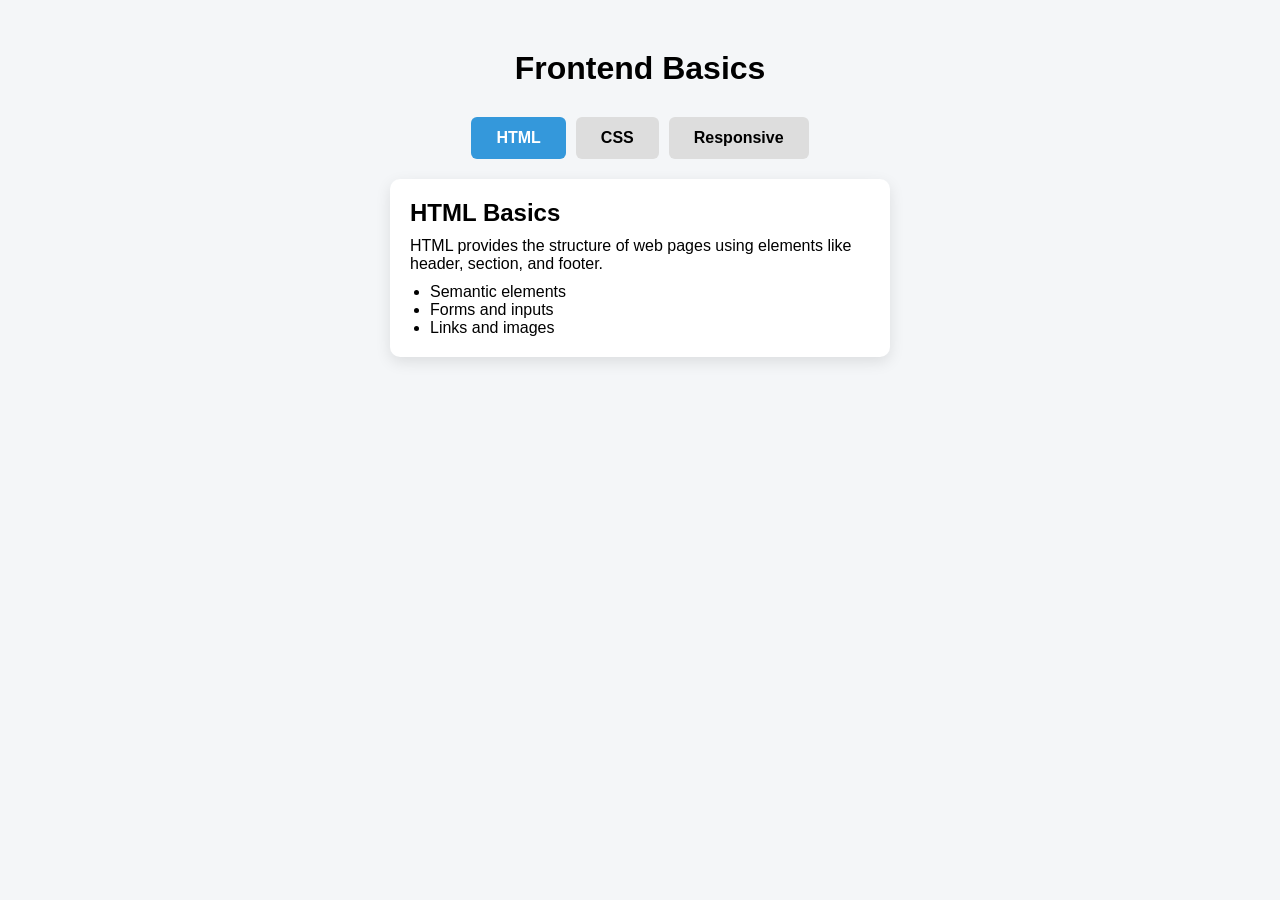
<file: task - 6/index.html>
<!DOCTYPE html>
<html lang="en">
<head>
    <meta charset="UTF-8">
    <meta name="viewport" content="width=device-width, initial-scale=1.0">
    <title>Task 6 - Tabs</title>
    <link rel="stylesheet" href="styles.css">
</head>
<body>

    <h1>Frontend Basics</h1>

    <div class="tabs">

        <!-- Radio buttons -->
        <input type="radio" name="tabs" id="tab1" checked>
        <input type="radio" name="tabs" id="tab2">
        <input type="radio" name="tabs" id="tab3">

        <!-- Labels -->
        <div class="tab-labels">
            <label for="tab1">HTML</label>
            <label for="tab2">CSS</label>
            <label for="tab3">Responsive</label>
        </div>

        <!-- Content -->
        <div class="content content1">
            <h2>HTML Basics</h2>
            <p>HTML provides the structure of web pages using elements like header, section, and footer.</p>
            <ul>
                <li>Semantic elements</li>
                <li>Forms and inputs</li>
                <li>Links and images</li>
            </ul>
        </div>

        <div class="content content2">
            <h2>CSS Styling</h2>
            <p>CSS is used to style and layout web pages with colors, spacing, and positioning.</p>
            <ul>
                <li>Flexbox & Grid</li>
                <li>Animations & transitions</li>
                <li>Responsive layouts</li>
            </ul>
        </div>

        <div class="content content3">
            <h2>Responsive Design</h2>
            <p>Responsive design ensures websites work well on all screen sizes.</p>
            <ul>
                <li>Media queries</li>
                <li>Mobile-first design</li>
                <li>Flexible layouts</li>
            </ul>
        </div>

    </div>

</body>
</html>
</file>
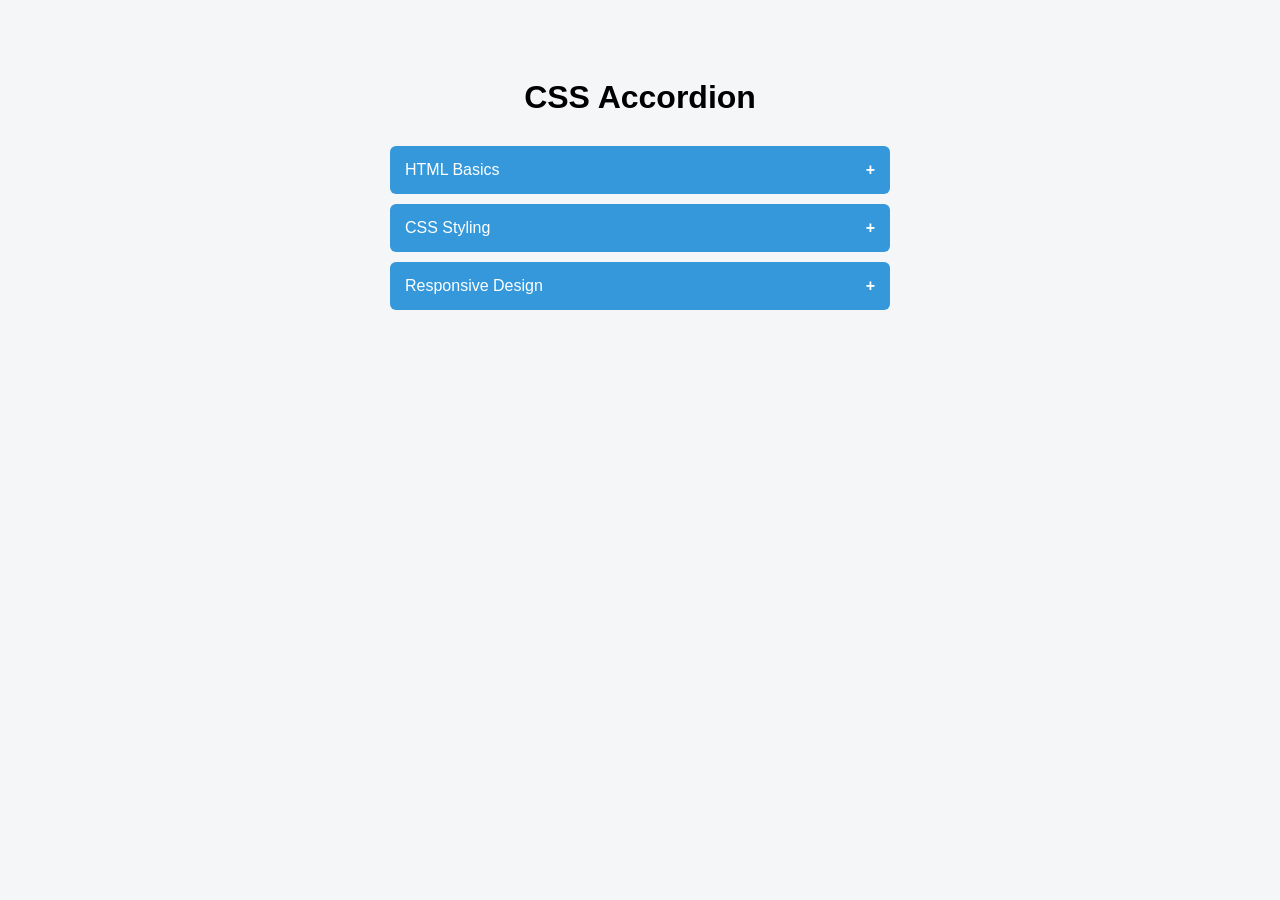
<file: task - 8/index.html>
<!DOCTYPE html>
<html lang="en">
<head>
    <meta charset="UTF-8">
    <meta name="viewport" content="width=device-width, initial-scale=1.0">
    <title>Task 8 - Accordion</title>
    <link rel="stylesheet" href="styles.css">
</head>
<body>

    <h1>CSS Accordion</h1>

    <div class="accordion">

        <div class="item">
            <input type="checkbox" id="item1">
            <label for="item1">HTML Basics</label>
            <div class="content">
                <p>HTML structures web pages using semantic elements.</p>
            </div>
        </div>

        <div class="item">
            <input type="checkbox" id="item2">
            <label for="item2">CSS Styling</label>
            <div class="content">
                <p>CSS styles layouts using colors, spacing, and positioning.</p>
            </div>
        </div>

        <div class="item">
            <input type="checkbox" id="item3">
            <label for="item3">Responsive Design</label>
            <div class="content">
                <p>Media queries help adapt layouts for different devices.</p>
            </div>
        </div>

    </div>

</body>
</html>
</file>
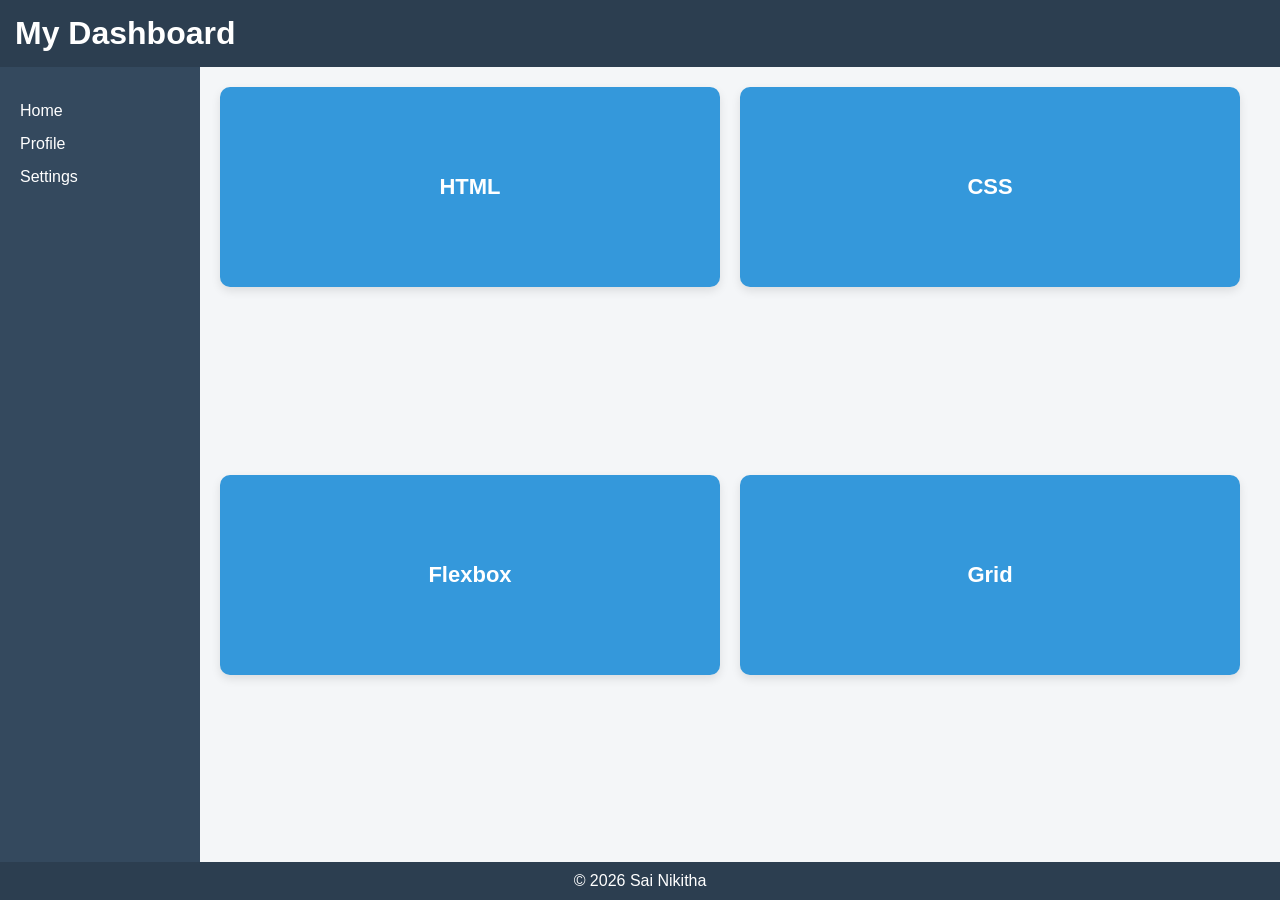
<file: task - 9/index.html>
<!DOCTYPE html>
<html lang="en">
<head>
    <meta charset="UTF-8">
    <meta name="viewport" content="width=device-width, initial-scale=1.0">
    <title>Task 9 - Complex Layout</title>
    <link rel="stylesheet" href="styles.css">
</head>
<body>

    <div class="container">

        <header class="header">
            <h1>My Dashboard</h1>
        </header>

        <aside class="sidebar">
            <ul>
                <li>Home</li>
                <li>Profile</li>
                <li>Settings</li>
            </ul>
        </aside>

        <main class="main">

            <div class="card">
                <div class="card-inner">
                    <div class="card-front">HTML</div>
                    <div class="card-back">
                        <p>HTML structures web content using semantic elements.</p>
                    </div>
                </div>
            </div>

            <div class="card">
                <div class="card-inner">
                    <div class="card-front">CSS</div>
                    <div class="card-back">
                        <p>CSS styles layouts using colors, spacing, and positioning.</p>
                    </div>
                </div>
            </div>

            <div class="card">
                <div class="card-inner">
                    <div class="card-front">Flexbox</div>
                    <div class="card-back">
                        <p>Flexbox helps align and distribute elements efficiently.</p>
                    </div>
                </div>
            </div>

            <div class="card">
                <div class="card-inner">
                    <div class="card-front">Grid</div>
                    <div class="card-back">
                        <p>CSS Grid creates powerful 2D layouts.</p>
                    </div>
                </div>
            </div>

        </main>

        <footer class="footer">
            <p>© 2026 Sai Nikitha</p>
        </footer>

    </div>

</body>
</html>
</file>
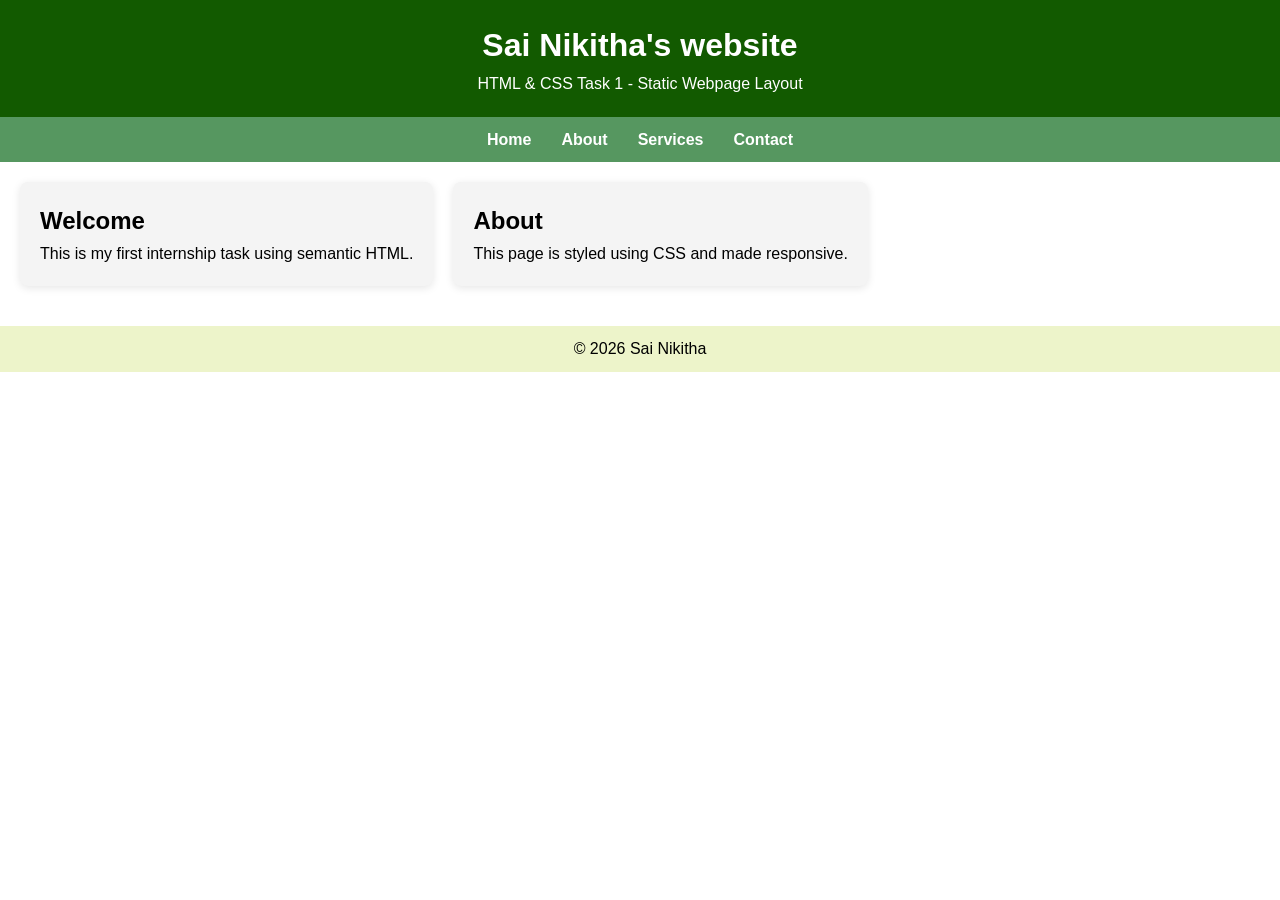
<file: task-1/index.html>
<!DOCTYPE html>
<html lang="en">
<head>
    <meta charset="UTF-8">
    <meta name="viewport" content="width=device-width, initial-scale=1.0">
    <title>Task 1 - Static Layout</title>
    <link rel="stylesheet" href="styles.css">
</head>
<body>

    <header>
        <h1>Sai Nikitha's website</h1>
        <p>HTML & CSS Task 1 - Static Webpage Layout</p>
    </header>

    <nav>
        <ul>
            <li><a href="#">Home</a></li>
            <li><a href="#">About</a></li>
            <li><a href="#">Services</a></li>
            <li><a href="#">Contact</a></li>
        </ul>
    </nav>

    <main>
        <section class="card">
            <h2>Welcome</h2>
            <p>This is my first internship task using semantic HTML.</p>
        </section>

        <section class="card">
            <h2>About</h2>
            <p>This page is styled using CSS and made responsive.</p>
        </section>
    </main>

    <footer>
        <p>© 2026 Sai Nikitha</p>
    </footer>

</body>
</html>
</file>
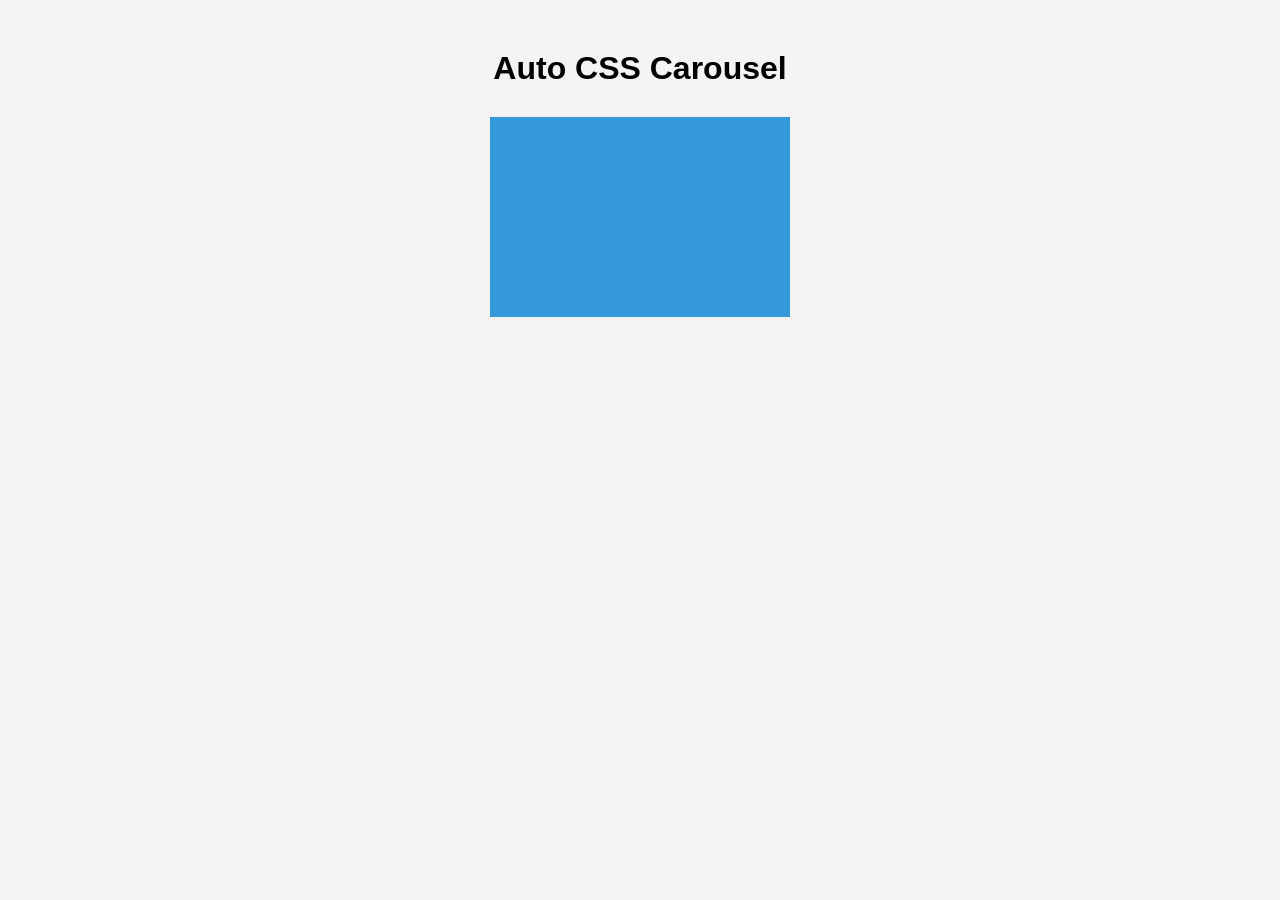
<file: task - 7/auto-carousel/index.html>
<!DOCTYPE html>
<html lang="en">
<head>
    <meta charset="UTF-8">
    <meta name="viewport" content="width=device-width, initial-scale=1.0">
    <title>Auto Carousel</title>
    <link rel="stylesheet" href="styles.css">
</head>
<body>

    <h1>Auto CSS Carousel</h1>

    <div class="carousel">
        <div class="slides">
            <div class="slide s1">Slide 1</div>
            <div class="slide s2">Slide 2</div>
            <div class="slide s3">Slide 3</div>
        </div>
    </div>

</body>
</html>
</file>
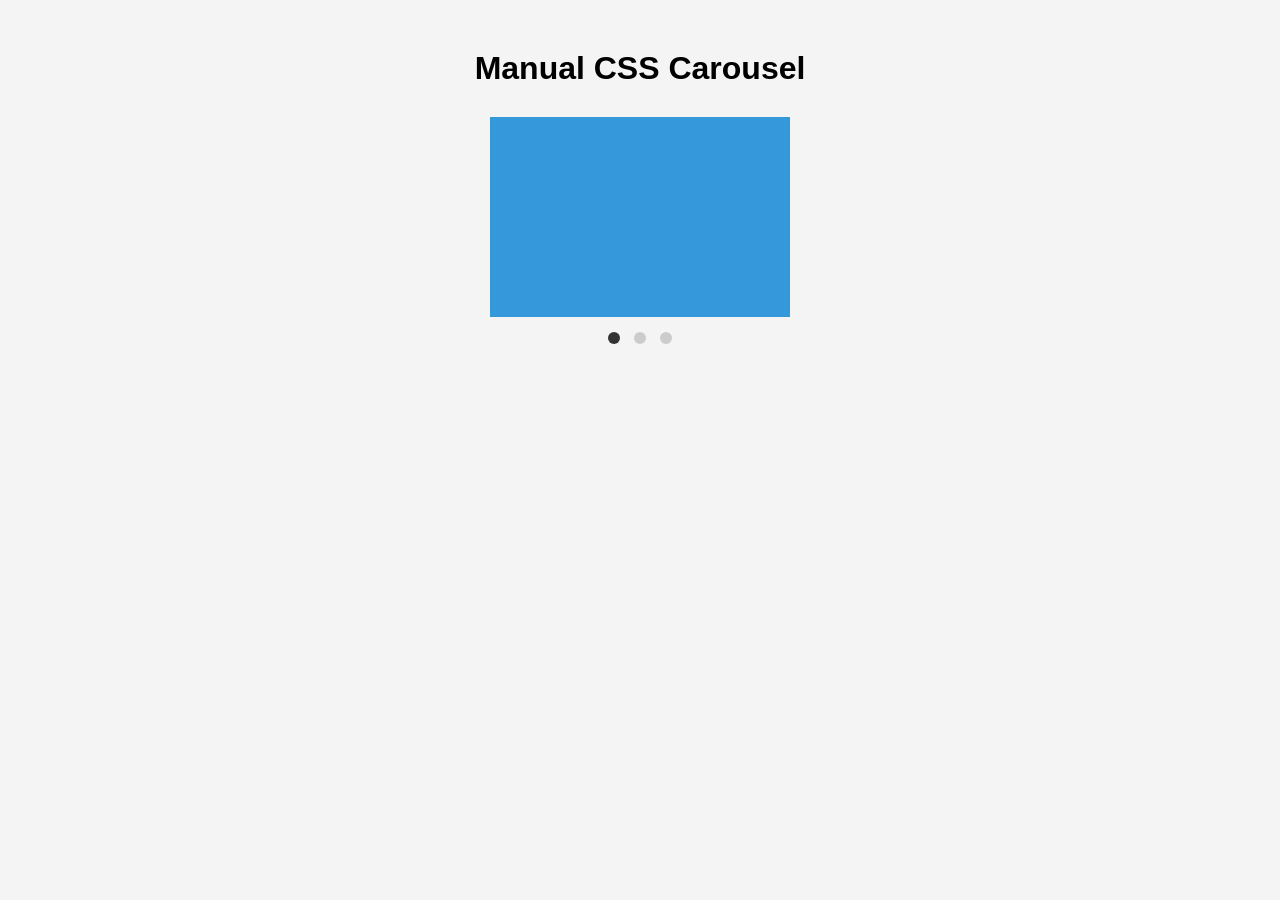
<file: task - 7/manual/index.html>
<!DOCTYPE html>
<html lang="en">
<head>
    <meta charset="UTF-8">
    <meta name="viewport" content="width=device-width, initial-scale=1.0">
    <title>Manual Carousel</title>
    <link rel="stylesheet" href="styles.css">
</head>
<body>

    <h1>Manual CSS Carousel</h1>

    <div class="carousel">

        <!-- Radio buttons -->
        <input type="radio" name="slider" id="slide1" checked>
        <input type="radio" name="slider" id="slide2">
        <input type="radio" name="slider" id="slide3">

        <!-- Slides -->
        <div class="slides">
            <div class="slide s1">Slide 1</div>
            <div class="slide s2">Slide 2</div>
            <div class="slide s3">Slide 3</div>
        </div>

        <!-- Navigation -->
        <div class="navigation">
            <label for="slide1"></label>
            <label for="slide2"></label>
            <label for="slide3"></label>
        </div>

    </div>

</body>
</html>
</file>
<file: task - 10/styles.css>
/* ============================================================
   FRONTEND.DEV — CSS-Only Multi-Page Learning Hub
   Aesthetic: Dark terminal editorial, code-native, sharp
   ============================================================ */

/* ── Reset & Tokens ──────────────────────────────────────── */
*, *::before, *::after { box-sizing: border-box; margin: 0; padding: 0; }

:root {
  /* Colors */
  --bg:          #0d0d0d;
  --bg-2:        #141414;
  --bg-3:        #1a1a1a;
  --bg-card:     #161616;
  --border:      rgba(255,255,255,.07);
  --border-bright: rgba(255,255,255,.15);

  /* Accents */
  --orange:      #ff6b35;
  --cyan:        #00d9f5;
  --green:       #39ff7e;
  --amber:       #ffc83d;
  --purple:      #a78bfa;

  /* Text */
  --text:        #e8e6e0;
  --text-muted:  #666;
  --text-dim:    #444;

  /* Code colors */
  --c-tag:       #ff6b35;
  --c-attr:      #ffc83d;
  --c-val:       #39ff7e;
  --c-comment:   #555;
  --c-prop:      #00d9f5;
  --c-selector:  #a78bfa;
  --c-text:      #e8e6e0;

  /* Spacing & Shape */
  --nav-h:       64px;
  --radius:      10px;
  --radius-lg:   16px;
  --transition:  .6s cubic-bezier(.76,0,.24,1);

  /* Fonts */
  --font-mono:   'JetBrains Mono', monospace;
  --font-sans:   'Syne', sans-serif;
  --font-serif:  'Fraunces', serif;
}

html { scroll-behavior: smooth; }
body {
  background: var(--bg);
  color: var(--text);
  font-family: var(--font-sans);
  font-size: 15px;
  line-height: 1.6;
  overflow-x: hidden;
}

/* ── Scrollbar ───────────────────────────────────────────── */
::-webkit-scrollbar { width: 5px; }
::-webkit-scrollbar-track { background: var(--bg); }
::-webkit-scrollbar-thumb { background: #2a2a2a; border-radius: 3px; }
::-webkit-scrollbar-thumb:hover { background: var(--orange); }

/* ── Focus ───────────────────────────────────────────────── */
:focus-visible { outline: 2px solid var(--orange); outline-offset: 3px; border-radius: 4px; }

/* ── Typography ──────────────────────────────────────────── */
.section-tag {
  font-family: var(--font-mono);
  font-size: .72rem;
  letter-spacing: .18em;
  color: var(--orange);
  display: block;
  margin-bottom: 1rem;
}
.section-title {
  font-family: var(--font-sans);
  font-size: clamp(2.5rem, 6vw, 5.5rem);
  font-weight: 800;
  line-height: .92;
  letter-spacing: -.03em;
  color: var(--text);
}
.sidebar-sub {
  color: var(--text-muted);
  font-size: .9rem;
  line-height: 1.7;
  margin-top: 1.2rem;
}

/* ── Buttons ─────────────────────────────────────────────── */
.btn {
  display: inline-block;
  padding: .75rem 1.75rem;
  border-radius: 5px;
  font-family: var(--font-mono);
  font-size: .78rem;
  letter-spacing: .1em;
  text-decoration: none;
  transition: transform .2s, box-shadow .2s, background .2s, color .2s;
  cursor: pointer; border: none;
}
.btn--primary { background: var(--orange); color: #0d0d0d; font-weight: 700; }
.btn--primary:hover { transform: translateY(-3px); box-shadow: 0 10px 30px rgba(255,107,53,.4); }
.btn--ghost { border: 1px solid var(--border-bright); color: var(--text-muted); background: transparent; }
.btn--ghost:hover { color: var(--text); border-color: var(--text); }

/* ─────────────────────────────────────────────────────────
   NAV
───────────────────────────────────────────────────────── */
.nav-toggle { display: none; }

.navbar {
  position: fixed;
  top: 0; left: 0; right: 0;
  height: var(--nav-h);
  z-index: 1000;
  display: flex;
  align-items: center;
  justify-content: space-between;
  padding: 0 clamp(1.2rem, 4vw, 3.5rem);
  background: rgba(13,13,13,.9);
  backdrop-filter: blur(20px);
  border-bottom: 1px solid var(--border);
}

.logo {
  font-family: var(--font-mono);
  font-size: 1rem;
  font-weight: 700;
  text-decoration: none;
  color: var(--text);
}
.logo-bracket { color: var(--orange); }
.logo-dot { color: var(--cyan); }

.nav-links { display: flex; list-style: none; gap: 2rem; }
.nav-link {
  font-family: var(--font-mono);
  font-size: .72rem;
  letter-spacing: .1em;
  text-transform: uppercase;
  color: var(--text-muted);
  text-decoration: none;
  transition: color .2s;
  position: relative;
}
.nav-link::after {
  content: '';
  position: absolute;
  bottom: -4px; left: 0;
  width: 0; height: 1px;
  background: var(--orange);
  transition: width .3s;
}
.nav-link:hover { color: var(--text); }
.nav-link:hover::after { width: 100%; }

/* Hamburger */
.hamburger {
  display: none; flex-direction: column; gap: 5px;
  cursor: pointer; padding: 6px; z-index: 1001;
}
.hamburger span {
  display: block; width: 22px; height: 1.5px;
  background: var(--text);
  transition: transform .3s, opacity .3s;
}

@media (max-width: 800px) {
  .hamburger { display: flex; }
  .nav-links {
    position: fixed; inset: 0;
    flex-direction: column;
    justify-content: center; align-items: center;
    gap: 2rem; background: var(--bg);
    opacity: 0; pointer-events: none;
    transform: translateY(-16px);
    transition: opacity .3s, transform .3s;
    z-index: 1000;
  }
  .nav-link { font-size: 1rem; }
  .nav-toggle:checked ~ .navbar .nav-links {
    opacity: 1; pointer-events: all; transform: translateY(0);
  }
  .nav-toggle:checked ~ .navbar .hamburger span:nth-child(1) { transform: translateY(6.5px) rotate(45deg); }
  .nav-toggle:checked ~ .navbar .hamburger span:nth-child(2) { opacity: 0; }
  .nav-toggle:checked ~ .navbar .hamburger span:nth-child(3) { transform: translateY(-6.5px) rotate(-45deg); }
}

/* ─────────────────────────────────────────────────────────
   PAGE SYSTEM — :target
───────────────────────────────────────────────────────── */
.pages-wrapper { position: relative; width: 100%; min-height: 100vh; }

.page {
  position: fixed; inset: 0;
  padding-top: var(--nav-h);
  overflow-y: auto; overflow-x: hidden;
  opacity: 0;
  pointer-events: none;
  transform: translateY(24px) scale(.985);
  transition: opacity var(--transition), transform var(--transition);
  z-index: 1;
}
.page:target {
  opacity: 1; pointer-events: all;
  transform: translateY(0) scale(1);
  z-index: 2;
}
body:not(:has(.page:target)) .page--home {
  opacity: 1; pointer-events: all;
  transform: none; z-index: 2;
}

/* ─────────────────────────────────────────────────────────
   HOME
───────────────────────────────────────────────────────── */
.page--home { background: var(--bg); display: flex; flex-direction: column; }

.home-grid {
  display: grid;
  grid-template-columns: 1fr 1fr;
  gap: 3rem;
  align-items: center;
  min-height: calc(100vh - var(--nav-h) - 56px);
  padding: 2rem clamp(1.2rem, 5vw, 4.5rem);
}

.home-text { display: flex; flex-direction: column; gap: 1.4rem; }

.terminal-tag {
  font-family: var(--font-mono);
  font-size: .75rem;
  color: var(--green);
  letter-spacing: .06em;
  animation: blink-cursor 1.2s step-end infinite;
}
.terminal-tag::after { content: '▋'; animation: blink 1s step-end infinite; }
@keyframes blink { 0%,100%{opacity:1} 50%{opacity:0} }

.home-title {
  font-family: var(--font-sans);
  font-size: clamp(3.5rem, 8vw, 7.5rem);
  font-weight: 800;
  line-height: .88;
  letter-spacing: -.04em;
  animation: slideUp .7s .1s both;
}
.home-title em {
  font-style: normal;
  font-family: var(--font-serif);
  font-weight: 600;
  color: transparent;
  -webkit-text-stroke: 1.5px var(--orange);
}
.home-sub {
  color: var(--text-muted);
  font-size: 1rem;
  max-width: 400px;
  line-height: 1.75;
  animation: slideUp .7s .2s both;
}
.home-cta-row { display: flex; gap: 1rem; flex-wrap: wrap; animation: slideUp .7s .3s both; }

/* Code Window */
.home-visual { position: relative; }
.code-window {
  background: #0a0a0a;
  border: 1px solid var(--border-bright);
  border-radius: var(--radius-lg);
  overflow: hidden;
  animation: slideUp .7s .15s both;
}
.code-bar {
  display: flex;
  align-items: center;
  gap: .5rem;
  padding: .75rem 1rem;
  background: #111;
  border-bottom: 1px solid var(--border);
}
.dot-r, .dot-y, .dot-g {
  width: 11px; height: 11px; border-radius: 50%;
}
.dot-r { background: #ff5f57; }
.dot-y { background: #febc2e; }
.dot-g { background: #28c840; }
.code-filename {
  font-family: var(--font-mono);
  font-size: .72rem;
  color: var(--text-muted);
  margin-left: .5rem;
}
.code-block {
  padding: 1.5rem;
  font-family: var(--font-mono);
  font-size: .8rem;
  line-height: 1.8;
  overflow-x: auto;
}
code { font-family: inherit; }

/* Syntax colors */
.c-tag     { color: var(--c-tag); }
.c-attr    { color: var(--c-attr); }
.c-val     { color: var(--c-val); }
.c-comment { color: var(--c-comment); font-style: italic; }
.c-prop    { color: var(--c-prop); }
.c-selector{ color: var(--c-selector); }
.c-text    { color: var(--c-text); }

/* Floating badges */
.badge-float {
  position: absolute;
  background: rgba(255,255,255,.04);
  border: 1px solid var(--border-bright);
  border-radius: 6px;
  padding: .4rem .9rem;
  font-family: var(--font-mono);
  font-size: .72rem;
  font-weight: 700;
  letter-spacing: .08em;
  animation: float 5s ease-in-out infinite;
  backdrop-filter: blur(8px);
}
.badge--a { top: -12px; right: 20px;  color: var(--orange); animation-delay: 0s; }
.badge--b { bottom: 20px; left: -10px; color: var(--cyan);   animation-delay: -1.5s; }
.badge--c { bottom: -10px; right: 30px; color: var(--green); animation-delay: -3s; }
.badge--d { top: 40%; left: -14px; color: var(--purple);     animation-delay: -2s; }

/* Marquee */
.track-strip {
  overflow: hidden;
  border-top: 1px solid var(--border);
  background: var(--bg-2);
  padding: .8rem 0;
  white-space: nowrap;
  flex-shrink: 0;
}
.track-inner {
  display: inline-flex;
  animation: marquee 25s linear infinite;
}
.track-inner span {
  font-family: var(--font-mono);
  font-size: .72rem;
  letter-spacing: .18em;
  color: var(--text-dim);
  text-transform: uppercase;
}

@media (max-width: 768px) {
  .home-grid { grid-template-columns: 1fr; }
  .home-visual { display: none; }
}

/* ─────────────────────────────────────────────────────────
   LEARN LAYOUT (shared: HTML, CSS, Layout, Components)
───────────────────────────────────────────────────────── */
.page--html      { background: var(--bg); }
.page--css       { background: var(--bg-2); }
.page--layout    { background: var(--bg); }
.page--components{ background: var(--bg-2); }

.learn-layout {
  display: grid;
  grid-template-columns: 280px 1fr;
  min-height: calc(100vh - var(--nav-h));
}

.learn-sidebar {
  padding: 3rem 2rem;
  border-right: 1px solid var(--border);
  position: sticky;
  top: var(--nav-h);
  height: calc(100vh - var(--nav-h));
  overflow-y: auto;
  display: flex;
  flex-direction: column;
}

.learn-content { padding: 3rem 2.5rem; }

/* Progress Ring */
.progress-ring {
  position: relative;
  width: 80px; height: 80px;
  margin-top: auto;
}
.progress-ring svg { transform: rotate(-90deg); }
.ring-bg { fill: none; stroke: #222; stroke-width: 4; }
.ring-fill { fill: none; stroke-width: 4; stroke-linecap: round; stroke-dasharray: 201; stroke-dashoffset: 60; }
.ring-html   { stroke: var(--orange); }
.ring-css    { stroke: var(--cyan); }
.ring-layout { stroke: var(--green); }
.ring-comp   { stroke: var(--purple); }
.ring-label {
  position: absolute;
  inset: 0; display: flex;
  align-items: center; justify-content: center;
  font-family: var(--font-mono);
  font-size: .6rem; font-weight: 700;
  color: var(--text-muted);
  letter-spacing: .06em;
}

/* Concept Grid */
.concept-grid {
  display: grid;
  grid-template-columns: repeat(auto-fill, minmax(320px, 1fr));
  gap: 1.2rem;
}
.concept-card--wide { grid-column: 1 / -1; }

.concept-card {
  background: var(--bg-card);
  border: 1px solid var(--border);
  border-radius: var(--radius-lg);
  padding: 1.5rem;
  transition: border-color .25s, box-shadow .25s;
}
.concept-card:hover {
  border-color: rgba(255,255,255,.18);
  box-shadow: 0 8px 30px rgba(0,0,0,.4);
}

.concept-tag {
  font-family: var(--font-mono);
  font-size: .65rem;
  letter-spacing: .15em;
  text-transform: uppercase;
  color: var(--orange);
  background: rgba(255,107,53,.08);
  padding: .2rem .6rem;
  border-radius: 3px;
  display: inline-block;
  margin-bottom: .8rem;
}
.concept-name {
  font-size: 1.05rem;
  font-weight: 700;
  margin-bottom: 1rem;
  letter-spacing: -.02em;
}
.concept-desc {
  color: var(--text-muted);
  font-size: .85rem;
  line-height: 1.7;
  margin-top: .8rem;
}
.concept-desc code, .concept-card code {
  font-family: var(--font-mono);
  background: rgba(255,255,255,.06);
  padding: .1em .4em;
  border-radius: 3px;
  font-size: .85em;
  color: var(--cyan);
}

/* Code snippet inside card */
.code-snippet {
  background: #0a0a0a;
  border: 1px solid var(--border);
  border-radius: 8px;
  overflow: hidden;
}
.code-snippet pre {
  padding: 1rem 1.2rem;
  font-family: var(--font-mono);
  font-size: .75rem;
  line-height: 1.85;
  overflow-x: auto;
}

@media (max-width: 900px) {
  .learn-layout { grid-template-columns: 1fr; }
  .learn-sidebar {
    position: static; height: auto;
    border-right: none;
    border-bottom: 1px solid var(--border);
    padding: 2rem 1.5rem;
    flex-direction: row; flex-wrap: wrap; align-items: center; gap: 1.5rem;
  }
  .learn-sidebar .section-title { font-size: 2.5rem; }
  .progress-ring { margin-top: 0; }
  .learn-content { padding: 2rem 1.5rem; }
}

/* ─────────────────────────────────────────────────────────
   BOX MODEL VISUAL
───────────────────────────────────────────────────────── */
.box-model-visual {
  margin: 1rem 0;
  font-family: var(--font-mono);
  font-size: .65rem;
  color: var(--text-muted);
  text-align: center;
}
.bm-margin  { background: rgba(255,107,53,.12); border: 1px dashed var(--orange); padding: 10px; border-radius: 6px; }
.bm-border  { background: rgba(0,217,245,.1);  border: 2px solid var(--cyan);    padding: 10px; border-radius: 4px; margin-top: 4px; }
.bm-padding { background: rgba(57,255,126,.08); border: 1px dashed var(--green);  padding: 10px; border-radius: 3px; margin-top: 4px; }
.bm-content { background: rgba(167,139,250,.15); border: 1px solid var(--purple); padding: 8px; border-radius: 3px; margin-top: 4px; color: var(--text); }

/* ─────────────────────────────────────────────────────────
   FLEX + GRID VISUALS
───────────────────────────────────────────────────────── */
.flex-demo-visual, .grid-demo-visual { margin: 1rem 0; }

.fd-container {
  display: flex;
  gap: .5rem;
  background: rgba(255,255,255,.02);
  border: 1px dashed var(--border-bright);
  padding: .5rem;
  border-radius: 6px;
}
.fd-item {
  background: rgba(255,107,53,.15);
  border: 1px solid var(--orange);
  color: var(--orange);
  padding: .5rem .8rem;
  font-family: var(--font-mono);
  font-size: .7rem;
  border-radius: 4px;
}
.fd-item--grow { flex: 1; }

.gd-container {
  display: grid;
  grid-template-columns: 80px 1fr;
  grid-template-rows: auto auto auto;
  gap: .4rem;
  background: rgba(255,255,255,.02);
  border: 1px dashed var(--border-bright);
  padding: .5rem;
  border-radius: 6px;
  font-family: var(--font-mono);
  font-size: .65rem;
}
.gd-item {
  background: rgba(0,217,245,.1);
  border: 1px solid var(--cyan);
  color: var(--cyan);
  padding: .4rem .6rem;
  border-radius: 3px;
  text-align: center;
}
.gd-item--span { grid-column: 1 / -1; background: rgba(57,255,126,.1); border-color: var(--green); color: var(--green); }
.gd-item--main { background: rgba(167,139,250,.1); border-color: var(--purple); color: var(--purple); }
.gd-item--footer { grid-column: 1 / -1; background: rgba(255,200,61,.08); border-color: var(--amber); color: var(--amber); }

/* ─────────────────────────────────────────────────────────
   DEMO CARD
───────────────────────────────────────────────────────── */
.demo-card {
  border: 1px solid var(--border);
  border-radius: 8px;
  overflow: hidden;
  margin: 1rem 0;
  transition: transform .3s, box-shadow .3s;
  cursor: default;
}
.demo-card:hover {
  transform: translateY(-5px);
  box-shadow: 0 12px 30px rgba(0,0,0,.5);
}
.demo-card-img {
  height: 80px;
  background: linear-gradient(135deg, #1a0a00, var(--orange), var(--amber));
}
.demo-card-body {
  padding: .8rem 1rem;
  font-size: .82rem;
}
.demo-card-body strong { display: block; margin-bottom: .2rem; }
.demo-card-body p { color: var(--text-muted); font-size: .78rem; }

/* ─────────────────────────────────────────────────────────
   MINI ACCORDION (live demo)
───────────────────────────────────────────────────────── */
.mini-accordion { margin: 1rem 0; }
.acc-toggle { display: none; }
.acc-item { border-bottom: 1px solid var(--border); }
.acc-label {
  display: flex;
  justify-content: space-between;
  align-items: center;
  padding: .75rem 0;
  font-size: .85rem;
  cursor: pointer;
  transition: color .2s;
}
.acc-label:hover { color: var(--orange); }
.acc-label span { transition: transform .3s; font-size: 1rem; color: var(--text-muted); }
.acc-body {
  max-height: 0;
  overflow: hidden;
  font-size: .82rem;
  color: var(--text-muted);
  line-height: 1.65;
  transition: max-height .35s ease, padding .35s;
}
.acc-toggle:checked + .acc-label span { transform: rotate(45deg); color: var(--orange); }
.acc-toggle:checked ~ .acc-body { max-height: 100px; padding-bottom: .75rem; }

/* ─────────────────────────────────────────────────────────
   TASKS PAGE
───────────────────────────────────────────────────────── */
.page--tasks { background: var(--bg); }

.tasks-header {
  padding: 3rem clamp(1.2rem, 5vw, 4rem) 2rem;
  border-bottom: 1px solid var(--border);
}
.tasks-sub {
  color: var(--text-muted);
  font-size: .9rem;
  margin-top: .8rem;
  max-width: 500px;
}

.tasks-grid {
  display: grid;
  grid-template-columns: repeat(auto-fill, minmax(340px, 1fr));
  gap: 1px;
  background: var(--border);
  border-top: 1px solid var(--border);
}

.task-card {
  display: grid;
  grid-template-columns: 56px 1fr auto;
  align-items: start;
  gap: 1rem;
  padding: 1.5rem clamp(1rem, 3vw, 2rem);
  background: var(--bg);
  transition: background .2s;
  position: relative;
}
.task-card:hover { background: var(--bg-2); }
.task-card--featured {
  grid-column: 1 / -1;
  background: rgba(255,107,53,.04);
  border-top: 1px solid rgba(255,107,53,.2);
  border-bottom: 1px solid rgba(255,107,53,.2);
}
.task-card--featured:hover { background: rgba(255,107,53,.07); }

.task-num {
  font-family: var(--font-mono);
  font-size: 1.5rem;
  font-weight: 700;
  color: var(--text-dim);
  line-height: 1;
  padding-top: .2rem;
}
.task-card--featured .task-num { color: var(--orange); }

.task-name {
  font-size: .95rem;
  font-weight: 700;
  margin-bottom: .4rem;
  letter-spacing: -.01em;
}
.task-desc {
  color: var(--text-muted);
  font-size: .82rem;
  line-height: 1.6;
  margin-bottom: .7rem;
}
.task-desc code {
  font-family: var(--font-mono);
  background: rgba(255,255,255,.06);
  padding: .1em .35em;
  border-radius: 3px;
  font-size: .8em;
  color: var(--cyan);
}
.task-desc em { color: var(--green); font-style: normal; }

.task-tags { display: flex; flex-wrap: wrap; gap: .3rem; }
.ttag {
  font-family: var(--font-mono);
  font-size: .62rem;
  letter-spacing: .08em;
  padding: .15rem .5rem;
  border-radius: 3px;
  background: rgba(255,255,255,.04);
  border: 1px solid var(--border);
  color: var(--text-muted);
}

.task-diff {
  font-family: var(--font-mono);
  font-size: .65rem;
  letter-spacing: .1em;
  text-transform: uppercase;
  padding: .25rem .6rem;
  border-radius: 4px;
  white-space: nowrap;
  margin-top: .2rem;
}
.diff--easy { background: rgba(57,255,126,.08);  color: var(--green);  border: 1px solid rgba(57,255,126,.2); }
.diff--mid  { background: rgba(255,200,61,.08);  color: var(--amber);  border: 1px solid rgba(255,200,61,.2); }
.diff--hard { background: rgba(255,107,53,.08);  color: var(--orange); border: 1px solid rgba(255,107,53,.2); }
.diff--done { background: rgba(167,139,250,.12); color: var(--purple); border: 1px solid rgba(167,139,250,.3); }

/* Footer */
.site-footer {
  display: flex;
  justify-content: space-between;
  align-items: center;
  flex-wrap: wrap;
  gap: .5rem;
  padding: 1.2rem clamp(1.2rem, 5vw, 4rem);
  border-top: 1px solid var(--border);
  font-family: var(--font-mono);
  font-size: .7rem;
  color: var(--text-muted);
}
.footer-brand { color: var(--text); }

/* ─────────────────────────────────────────────────────────
   PAGE DOTS
───────────────────────────────────────────────────────── */
.page-dots {
  position: fixed;
  right: 1.2rem; top: 50%;
  transform: translateY(-50%);
  display: flex; flex-direction: column;
  gap: .6rem; z-index: 900;
}
.dot {
  width: 6px; height: 6px;
  border-radius: 50%;
  background: var(--text-dim);
  display: block;
  transition: background .25s, transform .25s;
}
.dot:hover { background: var(--orange); transform: scale(1.8); }

@media (max-width: 600px) { .page-dots { display: none; } }

/* ─────────────────────────────────────────────────────────
   KEYFRAMES
───────────────────────────────────────────────────────── */
@keyframes slideUp {
  from { opacity: 0; transform: translateY(28px); }
  to   { opacity: 1; transform: translateY(0); }
}
@keyframes float {
  0%,100% { transform: translateY(0) rotate(0deg); }
  40%     { transform: translateY(-10px) rotate(1deg); }
  70%     { transform: translateY(4px) rotate(-1deg); }
}
@keyframes marquee {
  from { transform: translateX(0); }
  to   { transform: translateX(-50%); }
}

/* ─────────────────────────────────────────────────────────
   REDUCED MOTION
───────────────────────────────────────────────────────── */
@media (prefers-reduced-motion: reduce) {
  *, *::before, *::after {
    animation-duration: .01ms !important;
    transition-duration: .01ms !important;
  }
}
</file>
<file: task - 3/styles.css>
* {
    margin: 0;
    padding: 0;
    box-sizing: border-box;
}

body {
    font-family: Arial, sans-serif;
    padding: 20px;
    background-color: #f4f4f4;
}

h1 {
    text-align: center;
    margin-bottom: 20px;
}

/* 🔥 GRID MAGIC */
.grid-container {
    display: grid;
    grid-template-columns: repeat(3, 1fr); /* 3 equal columns */
    gap: 20px; /* spacing between items */
}

/* Grid items */
.grid-item {
    background-color: white;
    padding: 40px;
    text-align: center;
    border-radius: 8px;
    border: 1px solid #ddd;

    box-shadow: 0 4px 8px rgba(0,0,0,0.1);
}

@media (max-width: 768px) {
    .grid-container {
        grid-template-columns: 1fr; /* stack items */
    }
}

.grid-item {
    transition: transform 0.2s ease, box-shadow 0.2s ease;
}

.grid-item:hover {
    transform: translateY(-5px);
    box-shadow: 0 8px 16px rgba(0,0,0,0.2);
}
</file>
<file: task - 5/styles.css>
* {
    margin: 0;
    padding: 0;
    box-sizing: border-box;
}

body {
    font-family: Arial, sans-serif;
    text-align: center;
    padding-top: 80px;
    background: #f4f4f4;
}

/* Heading */
h1 {
    margin-bottom: 30px;
}

/* Button container */
.button-group {
    display: flex;
    justify-content: center;
    gap: 20px;
}

/* Buttons */
.open-btn {
    color: white;
    padding: 12px 20px;
    text-decoration: none;
    border-radius: 6px;
    font-weight: bold;
    transition: transform 0.2s, opacity 0.2s;
}

/* Different colors */
.open-btn:nth-child(1) {
    background: #3498db;
}

.open-btn:nth-child(2) {
    background: #2ecc71;
}

.open-btn:nth-child(3) {
    background: #e67e22;
}

.open-btn:hover {
    transform: translateY(-2px);
    opacity: 0.9;
}

/* MODAL BACKDROP */
.modal {
    position: fixed;
    top: 0;
    left: 0;
    width: 100%;
    height: 100%;

    background: rgba(0, 0, 0, 0.6);

    display: flex;
    justify-content: center;
    align-items: center;

    opacity: 0;
    visibility: hidden;

    transition: all 0.3s ease;
}

/* MODAL CONTENT */
.modal-content {
    background: white;
    padding: 30px;
    border-radius: 10px;
    width: 300px;

    box-shadow: 0 10px 25px rgba(0,0,0,0.2);

    transform: scale(0.8);
    transition: transform 0.3s ease;
}

/* SHOW MODAL */
.modal:target {
    opacity: 1;
    visibility: visible;
}

/* Animate modal */
.modal:target .modal-content {
    transform: scale(1);
}

/* Close button */
.close-btn {
    display: inline-block;
    margin-top: 15px;
    color: #e74c3c;
    text-decoration: none;
    font-weight: bold;
}

.open-btn:hover {
    background: #2980b9;
}
</file>
<file: task - 6/styles.css>
* {
    margin: 0;
    padding: 0;
    box-sizing: border-box;
}

body {
    font-family: Arial, sans-serif;
    background: #f4f6f8;
    text-align: center;
    padding: 50px;
}

h1 {
    margin-bottom: 30px;
}

/* Hide radios */
.tabs input {
    display: none;
}

/* Tab labels */
.tab-labels {
    display: flex;
    justify-content: center;
    margin-bottom: 20px;
}

.tab-labels label {
    padding: 12px 25px;
    margin: 0 5px;
    background: #ddd;
    border-radius: 6px;
    cursor: pointer;
    font-weight: bold;
    transition: all 0.3s ease;
}

/* Hover */
.tab-labels label:hover {
    background: #bbb;
}

/* Active tab highlight */
#tab1:checked ~ .tab-labels label[for="tab1"],
#tab2:checked ~ .tab-labels label[for="tab2"],
#tab3:checked ~ .tab-labels label[for="tab3"] {
    background: #3498db;
    color: white;
}

/* Content box */
.content {
    display: none;
    max-width: 500px;
    margin: 0 auto;
    text-align: left;

    background: white;
    padding: 20px;
    border-radius: 10px;

    box-shadow: 0 5px 15px rgba(0,0,0,0.1);

    opacity: 0;
    transform: translateY(10px);
    transition: all 0.3s ease;
}

/* Show active content */
#tab1:checked ~ .content1,
#tab2:checked ~ .content2,
#tab3:checked ~ .content3 {
    display: block;
    opacity: 1;
    transform: translateY(0);
}

/* Content styling */
.content h2 {
    margin-bottom: 10px;
}

.content ul {
    margin-top: 10px;
    padding-left: 20px;
}
</file>
<file: task - 8/styles.css>
<!DOCTYPE html>
<html lang="en">
<head>
    <meta charset="UTF-8">
    <meta name="viewport" content="width=device-width, initial-scale=1.0">
    <title>Task 8 - Accordion</title>
    <link rel="stylesheet" href="styles.css">
</head>
<body>

    <h1>CSS Accordion</h1>

    <div class="accordion">

        <div class="item">
            <input type="checkbox" id="item1">
            <label for="item1">HTML Basics</label>
            <div class="content">
                <p>HTML structures web pages using semantic elements.</p>
            </div>
        </div>

        <div class="item">
            <input type="checkbox" id="item2">
            <label for="item2">CSS Styling</label>
            <div class="content">
                <p>CSS styles layouts using colors, spacing, and positioning.</p>
            </div>
        </div>

        <div class="item">
            <input type="checkbox" id="item3">
            <label for="item3">Responsive Design</label>
            <div class="content">
                <p>Media queries help adapt layouts for different devices.</p>
            </div>
        </div>

    </div>

</body>
</html>* {
    margin: 0;
    padding: 0;
    box-sizing: border-box;
}

body {
    font-family: Arial, sans-serif;
    background: #f4f6f8;
    padding: 50px;
    text-align: center;
}

h1 {
    margin-bottom: 30px;
}

/* Accordion container */
.accordion {
    max-width: 500px;
    margin: auto;
}

/* Hide checkboxes */
.accordion input {
    display: none;
}

/* Labels (headers) */
.accordion label {
    display: block;
    background: #3498db;
    color: white;
    padding: 15px;
    margin-top: 10px;
    cursor: pointer;
    border-radius: 6px;
    text-align: left;
    transition: background 0.3s;
}

.accordion label:hover {
    background: #2980b9;
}

/* Content */
.content {
    max-height: 0;
    overflow: hidden;
    background: white;
    text-align: left;
    padding: 0 15px;
    border-radius: 0 0 6px 6px;

    transition: max-height 0.4s ease;
}

/* Show content */
.accordion input:checked + label + .content {
    max-height: 100px;
    padding: 15px;
}

.accordion label::after {
    content: "+";
    float: right;
    font-weight: bold;
}

.accordion input:checked + label::after {
    content: "-";
}
</file>
<file: task - 9/styles.css>
* {
    margin: 0;
    padding: 0;
    box-sizing: border-box;
}

body {
    font-family: Arial, sans-serif;
    background: #f4f6f8;
}

/* GRID LAYOUT */
.container {
    display: grid;
    grid-template-columns: 200px 1fr;
    grid-template-rows: auto 1fr auto;
    min-height: 100vh;

    grid-template-areas:
        "header header"
        "sidebar main"
        "footer footer";
}

/* Header */
.header {
    grid-area: header;
    background: #2c3e50;
    color: white;
    padding: 15px;

    position: sticky;
    top: 0;
}

/* Sidebar */
.sidebar {
    grid-area: sidebar;
    background: #34495e;
    color: white;
    padding: 20px;
}

.sidebar ul {
    list-style: none;
}

.sidebar li {
    margin: 15px 0;
}

/* Main (Flexbox inside Grid) */
/* Cards container (already flex) */
.main {
    grid-area: main;
    padding: 20px;

    display: flex;
    flex-wrap: wrap;
    gap: 20px;
}

/* Card wrapper */
.card {
    width: calc(50% - 20px);
    height: 200px;
    perspective: 1000px; /* 🔥 enables 3D */
}

/* Inner flip container */
.card-inner {
    width: 100%;
    height: 100%;
    position: relative;

    transform-style: preserve-3d;
    transition: transform 0.6s;
}

/* Flip on hover */
.card:hover .card-inner {
    transform: rotateY(180deg);
}

/* Front & back */
.card-front,
.card-back {
    position: absolute;
    width: 100%;
    height: 100%;

    backface-visibility: hidden;

    display: flex;
    justify-content: center;
    align-items: center;

    border-radius: 10px;
    box-shadow: 0 4px 10px rgba(0,0,0,0.1);
}

/* Front */
.card-front {
    background: #3498db;
    color: white;
    font-size: 22px;
    font-weight: bold;
}

/* Back */
.card-back {
    background: white;
    color: #333;
    padding: 20px;
    transform: rotateY(180deg);
}

/* Footer */
.footer {
    grid-area: footer;
    background: #2c3e50;
    color: white;
    text-align: center;
    padding: 10px;
}

@media (max-width: 768px) {
    .container {
        grid-template-columns: 1fr;
        grid-template-areas:
            "header"
            "main"
            "sidebar"
            "footer";
    }

    .main {
        flex-direction: column;
    }

    .card {
        width: 100%;
    }
}
</file>
<file: task-1/styles.css>
/* Reset default browser styles */
* {
    margin: 0;
    padding: 0;
    box-sizing: border-box;
}

body {
    font-family: Arial, 'Times New Roman', Times, serif;
    line-height: 1.6;
}

header {
    background-color: #125a00;
    color: white;
    text-align: center;
    padding: 20px;
}

nav {
    background-color: #569760;
}

nav ul {
    display: flex;
    justify-content: center;
    list-style: none;
}

nav ul li {
    margin: 10px 15px;
}

nav ul li a {
    color: white;
    text-decoration: none;
    font-weight: bold;
}

main {
    display: flex;
    gap: 20px;
    padding: 20px;
}

section {
    margin-bottom: 20px;
}

footer {
    background-color: #eaf3c1d8;
    color: rgb(0, 0, 0);
    text-align: center;
    padding: 10px;
}

.card {
    background-color: #f4f4f4;
    padding: 20px;
    margin-bottom: 20px;
    border-radius: 8px;
    box-shadow: 0 2px 8px rgba(0,0,0,0.1);
}

nav ul li a:hover {
    color: #9dffe3;
}

@media (max-width: 768px) {
    nav ul {
        flex-direction: column;
        align-items: center;
    }

    main {
        flex-direction: column;
    }
}
</file>
<file: task - 7/auto-carousel/styles.css>
* {
    margin: 0;
    padding: 0;
    box-sizing: border-box;
}

body {
    font-family: Arial, sans-serif;
    text-align: center;
    padding: 50px;
    background: #f4f4f4;
}

h1 {
    margin-bottom: 30px;
}

/* Carousel */
.carousel {
    width: 300px;
    margin: auto;
    overflow: hidden;
}

/* Slides container */
.slides {
    display: flex;
    width: 300%;
    animation: slide 9s infinite;
}

/* Slides */
.slide {
    width: 100%;
    height: 200px;
    flex-shrink: 0;
    display: flex;
    justify-content: center;
    align-items: center;
    color: white;
    font-size: 24px;
}

/* Colors */
.s1 { background: #3498db; }
.s2 { background: #2ecc71; }
.s3 { background: #e67e22; }

/* Animation */
@keyframes slide {
    0% { transform: translateX(0); }
    33% { transform: translateX(-100%); }
    66% { transform: translateX(-200%); }
    100% { transform: translateX(0); }
}
</file>
<file: task - 7/manual/styles.css>
* {
    margin: 0;
    padding: 0;
    box-sizing: border-box;
}

body {
    font-family: Arial, sans-serif;
    text-align: center;
    padding: 50px;
    background: #f4f4f4;
}

h1 {
    margin-bottom: 30px;
}

/* Carousel */
.carousel {
    width: 300px;
    margin: auto;
    overflow: hidden;
}

/* Hide radios */
.carousel input {
    display: none;
}

/* Slides container */
.slides {
    display: flex;
    width: 300%;
    transition: transform 0.8s ease-in-out;
}

/* Each slide */
.slide {
    width: 100%;
    height: 200px;
    flex-shrink: 0;
    display: flex;
    justify-content: center;
    align-items: center;
    font-size: 24px;
    color: white;

    opacity: 0.6;
    transition: opacity 0.4s;
}

/* Colors */
.s1 { background: #3498db; }
.s2 { background: #2ecc71; }
.s3 { background: #e67e22; }

/* Active slide highlight */
#slide1:checked ~ .slides .s1,
#slide2:checked ~ .slides .s2,
#slide3:checked ~ .slides .s3 {
    opacity: 1;
}

/* Movement */
#slide1:checked ~ .slides {
    transform: translateX(0);
}

#slide2:checked ~ .slides {
    transform: translateX(-100%);
}

#slide3:checked ~ .slides {
    transform: translateX(-200%);
}

/* Navigation dots */
.navigation {
    margin-top: 10px;
}

.navigation label {
    display: inline-block;
    width: 12px;
    height: 12px;
    background: #ccc;
    border-radius: 50%;
    margin: 5px;
    cursor: pointer;
    transition: background 0.3s;
}

/* Active dot */
#slide1:checked ~ .navigation label:nth-child(1),
#slide2:checked ~ .navigation label:nth-child(2),
#slide3:checked ~ .navigation label:nth-child(3) {
    background: #333;
}
</file>
